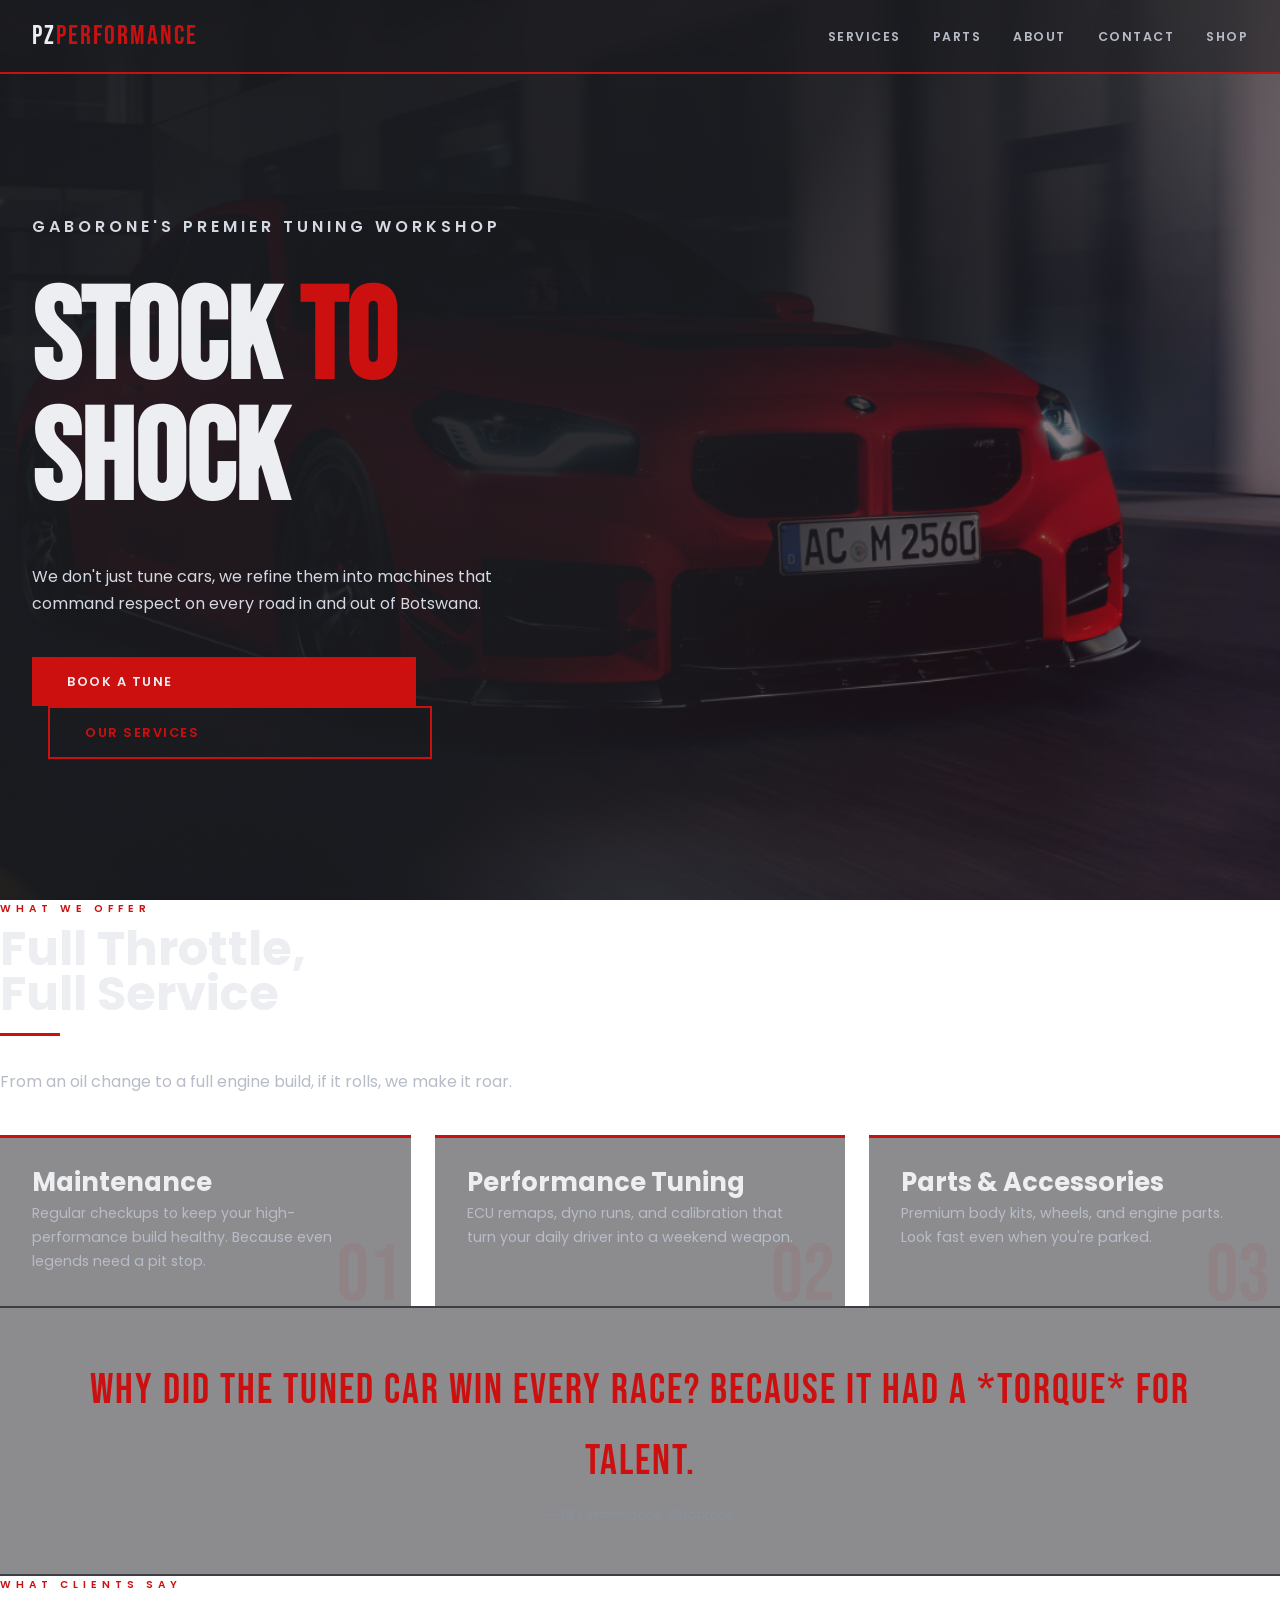
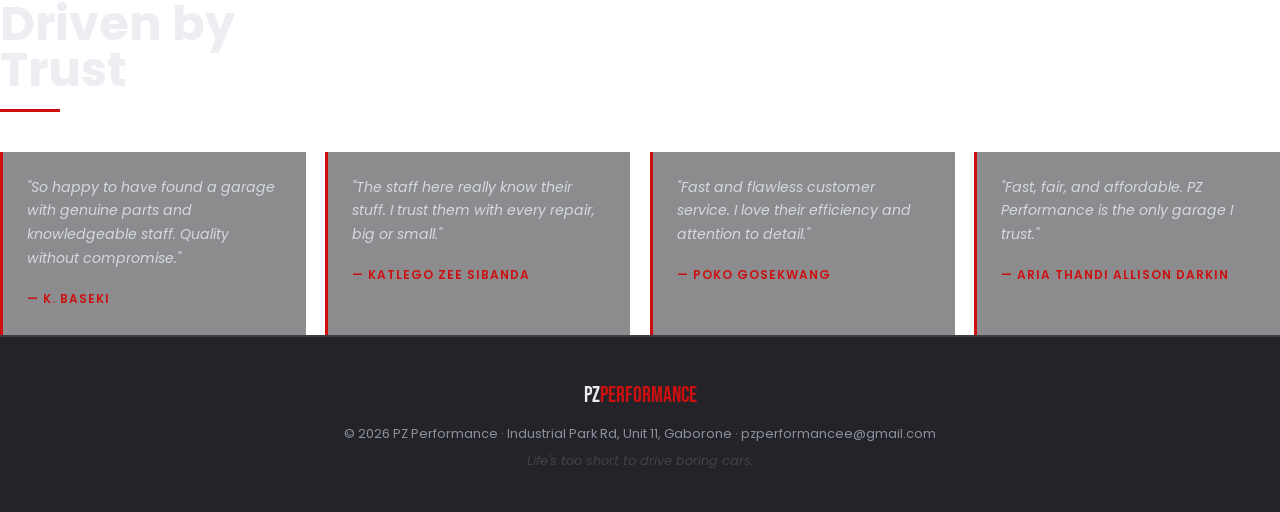
<file: index.html>
<!DOCTYPE html>
<html lang="en">
<head>
<meta charset="UTF-8">
<meta name="viewport" content="width=device-width, initial-scale=1.0">
<title>PZ Performance – Stock to Shock</title>
<link rel="preconnect" href="https://fonts.googleapis.com">
<link rel="stylesheet" href="style.css">
<link href="https://fonts.googleapis.com/css2?family=Bebas+Neue&family=Poppins:ital,wght@0,400;0,600;0,700;1,400&display=swap" rel="stylesheet">
</head>
<body>


<nav>
  <a href="index.html" class="logo">PZ<span>Performance</span></a>
  <ul>
    <li><a href="services.html">Services</a></li>
    <li><a href="parts catalogue.html">Parts</a></li>
    <li><a href="about.html">About</a></li>
    <li><a href="contact.html">Contact</a></li>
    <li><a href="shop.html">Shop</a></li>
  </ul>
</nav>


<header class="hero">
  <p class="hero-tag">Gaborone's Premier Tuning Workshop</p>
 
  <h1>Stock <span>to</span><br>Shock</h1>
  <p>We don't just tune cars, we refine them into machines that command respect on every road in and out of Botswana.</p>
  <span>
    <a href="contact.html" class="btn">Book a Tune</a>
    <a href="services.html" class="btn btn-outline">Our Services</a>
  </span>
</header>


<section>
  <p class="section-label">What We Offer</p>
  <h2>Full Throttle,<br>Full Service</h2>
  <hr class="divider">
  <p>From an oil change to a full engine build, if it rolls, we make it roar.</p>
  <article class="grid-3">
    <figure class="card">
      <p class="card-icon"></p>
      <h3>Maintenance</h3>
      <p>Regular checkups to keep your high-performance build healthy. Because even legends need a pit stop.</p>
      <span class="card-num">01</span>
    </figure>
    <figure class="card">
      <p class="card-icon"></p>
      <h3>Performance Tuning</h3>
      <p>ECU remaps, dyno runs, and calibration that turn your daily driver into a weekend weapon.</p>
      <span class="card-num">02</span>
    </figure>
    <figure class="card">
      <p class="card-icon"></p>
      <h3>Parts & Accessories</h3>
      <p>Premium body kits, wheels, and engine parts. Look fast even when you're parked.</p>
      <span class="card-num">03</span>
    </figure>
  </article>
</section>


<aside class="band">
  <p>Why did the tuned car win every race? Because it had a *torque* for talent. </p>
  <small>— PZ Performance, Gaborone</small>
</aside>


<section>
  <p class="section-label">What Clients Say</p>
  <h2>Driven by<br>Trust</h2>
  <hr class="divider">
  <article class="testi-grid">
   
    <blockquote class="testi">
      <p>"So happy to have found a garage with genuine parts and knowledgeable staff. Quality without compromise."</p>
      <strong>— K. Baseki</strong>
    </blockquote>
    <blockquote class="testi">
      <p>"The staff here really know their stuff. I trust them with every repair, big or small."</p>
      <strong>— Katlego Zee Sibanda</strong>
    </blockquote>
    <blockquote class="testi">
      <p>"Fast and flawless customer service. I love their efficiency and attention to detail."</p>
      <strong>— Poko gosekwang</strong>
    </blockquote>
    <blockquote class="testi">
      <p>"Fast, fair, and affordable. PZ Performance is the only garage I trust."</p>
      <strong>— Aria Thandi Allison Darkin</strong>
    </blockquote>
  </article>
</section>


<footer>
  <a href="index.html" class="logo">PZ<span>Performance</span></a>
  
  <p>© 2026 PZ Performance · Industrial Park Rd, Unit 11, Gaborone · pzperformancee@gmail.com</p>
  <p style="margin-top:.3rem;color:#444;font-style:italic;">Life's too short to drive boring cars.</p>
</footer>

</body>
</html>
</file>
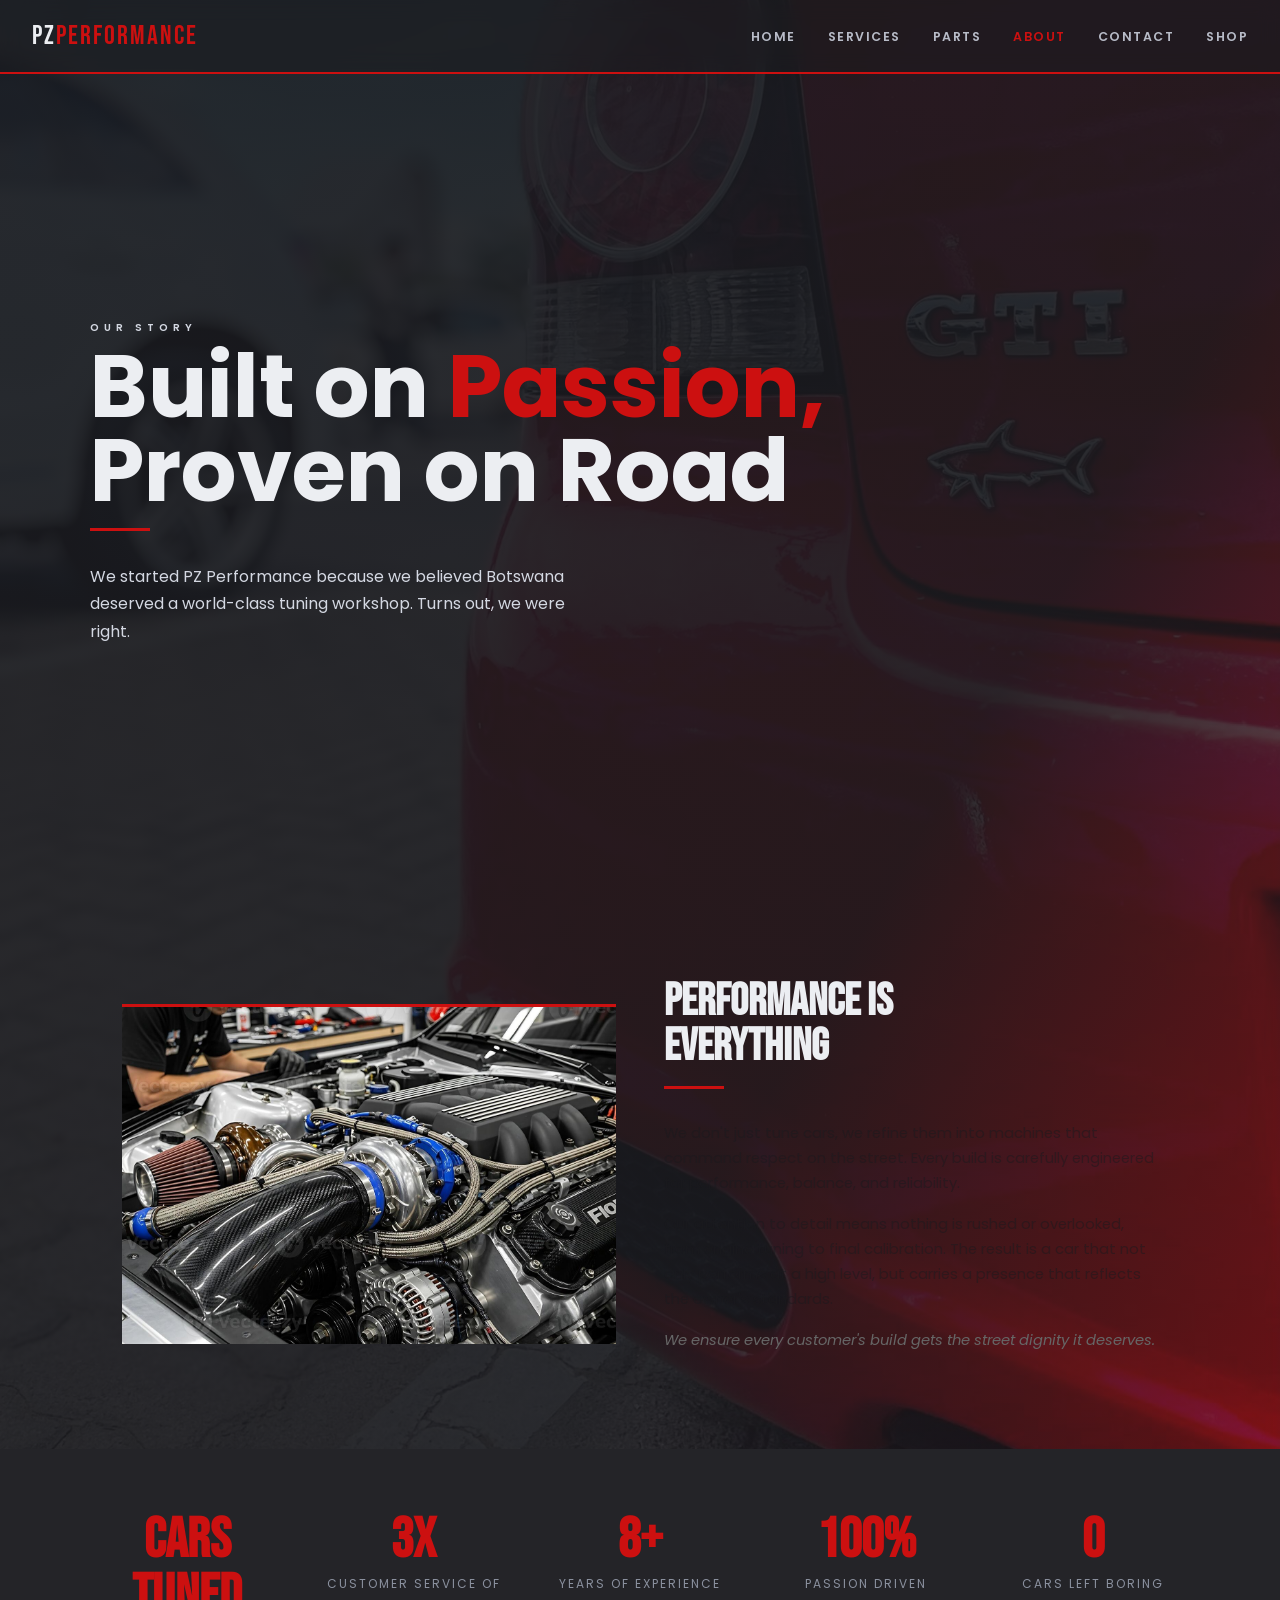
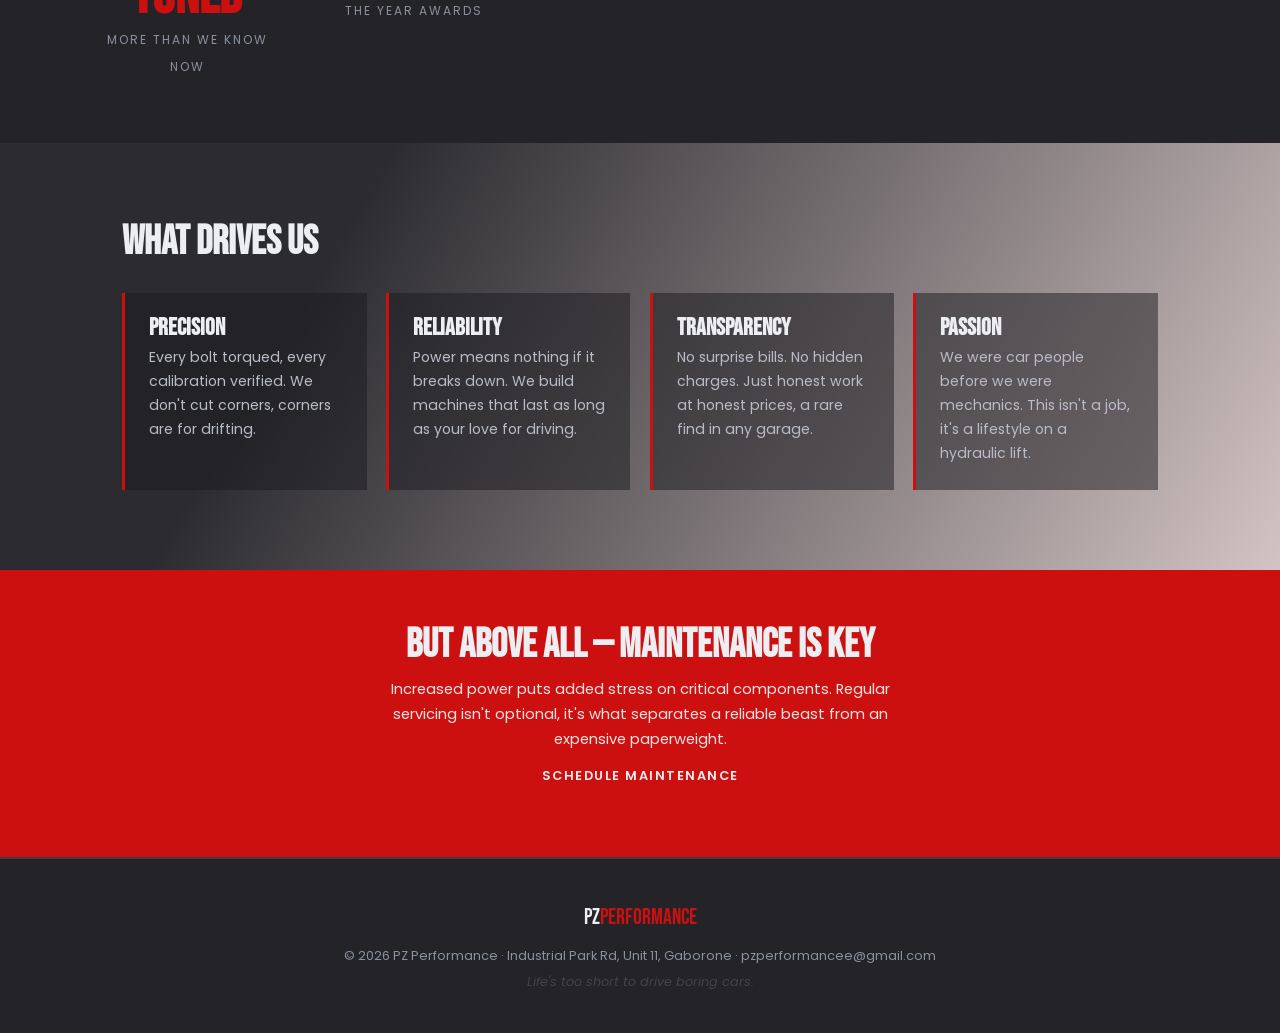
<file: about.html>
<!DOCTYPE html>
<html lang="en">
<head>
<meta charset="UTF-8">
<meta name="viewport" content="width=device-width, initial-scale=1.0">
<title>About Us – PZ Performance</title>
<link href="https://fonts.googleapis.com/css2?family=Bebas+Neue&family=Poppins:ital,wght@0,400;0,600;0,700;1,400&display=swap" rel="stylesheet">
<link rel="stylesheet" href="style.css">
</head>
<body>

<nav>
  <a href="index.html" class="logo">PZ<span>Performance</span></a>
  <ul>
    <li><a href="index.html">Home</a></li> 
    <li><a href="services.html">Services</a></li>
    <li><a href="parts catalogue.html">Parts</a></li>
    <li><a href="about.html" class="active">About</a></li>
    <li><a href="contact.html">Contact</a></li>
    <li><a href="shop.html">Shop</a></li>
  </ul>
</nav>
   
  <style>
    body {
      background:
        linear-gradient(120deg, rgba(26,26,30,0.92) 50%, rgba(204,16,16,0.10)),
        url('images/IMG-20251201-WA0100~2.jpg') center / cover no-repeat fixed;
    }
  </style>

<header class="about-hero">
  <article class="inner">
    <p class="section-label">Our Story</p>
    <h1>Built on <span>Passion,</span><br>Proven on Road</h1>
    <hr class="divider">
    <p style="max-width:480px;">We started PZ Performance because we believed Botswana deserved a world-class tuning workshop. Turns out, we were right. </p>
  </article>
</header>


<section class="story">

  <img src="images/performance.jpg" alt="Workshop">
  <article>
    <h2>Performance is<br>Everything</h2>
    <hr class="divider">
    <p>We don't just tune cars, we refine them into machines that command respect on the street. Every build is carefully engineered for performance, balance, and reliability.</p>
    <p>Our attention to detail means nothing is rushed or overlooked, from engine tuning to final calibration. The result is a car that not only performs at a high level, but carries a presence that reflects the owner's standards.</p>
    
    <p style="font-style:italic;color:#666;">We ensure every customer's build gets the street dignity it deserves.</p>
  </article>
</section>


<aside class="stats">
  <section class="stats-inner">
    <article class="stat">
      <strong>Cars Tuned</strong>
      <span>More than we know now</span>
    </article>
    <article class="stat">
      <strong>3x</strong>
      <span>Customer service of the year awards</span>
    </article>
    <article class="stat">
      <strong>8+</strong>
      <span>Years of Experience</span>
    </article>
    <article class="stat">
      <strong>100%</strong>
      <span>Passion Driven</span>
    </article>
    <article class="stat">
      <strong>0</strong>
      <span>Cars left Boring</span>
    </article>
  </section>
</aside>


<section class="values">
  <h2>What Drives Us</h2>
  <article class="val-grid">
    <figure class="val-card">
      <h3>Precision</h3>
      <p>Every bolt torqued, every calibration verified. We don't cut corners, corners are for drifting.</p>
    </figure>
    <figure class="val-card">
      <h3>Reliability</h3>
      <p>Power means nothing if it breaks down. We build machines that last as long as your love for driving.</p>
    </figure>
    <figure class="val-card">
      <h3>Transparency</h3>
      <p>No surprise bills. No hidden charges. Just honest work at honest prices, a rare find in any garage.</p>
    </figure>
    <figure class="val-card">
      <h3>Passion</h3>
      <p>We were car people before we were mechanics. This isn't a job, it's a lifestyle on a hydraulic lift.</p>
    </figure>
  </article>
</section>


<aside class="maint-band">
  <h2>But Above All — Maintenance is Key</h2>
  <p>Increased power puts added stress on critical components. Regular servicing isn't optional, it's what separates a reliable beast from an expensive paperweight.</p>
  <a href="contact.html" class="btn btn-wht">Schedule Maintenance</a>
</aside>

<footer>
  <a href="index.html" class="logo">PZ<span>Performance</span></a>
  <p>© 2026 PZ Performance · Industrial Park Rd, Unit 11, Gaborone · pzperformancee@gmail.com</p>
  <p style="margin-top:.3rem;color:#444;font-style:italic;">Life's too short to drive boring cars.</p>
</footer>

</body>
</html>
</file>
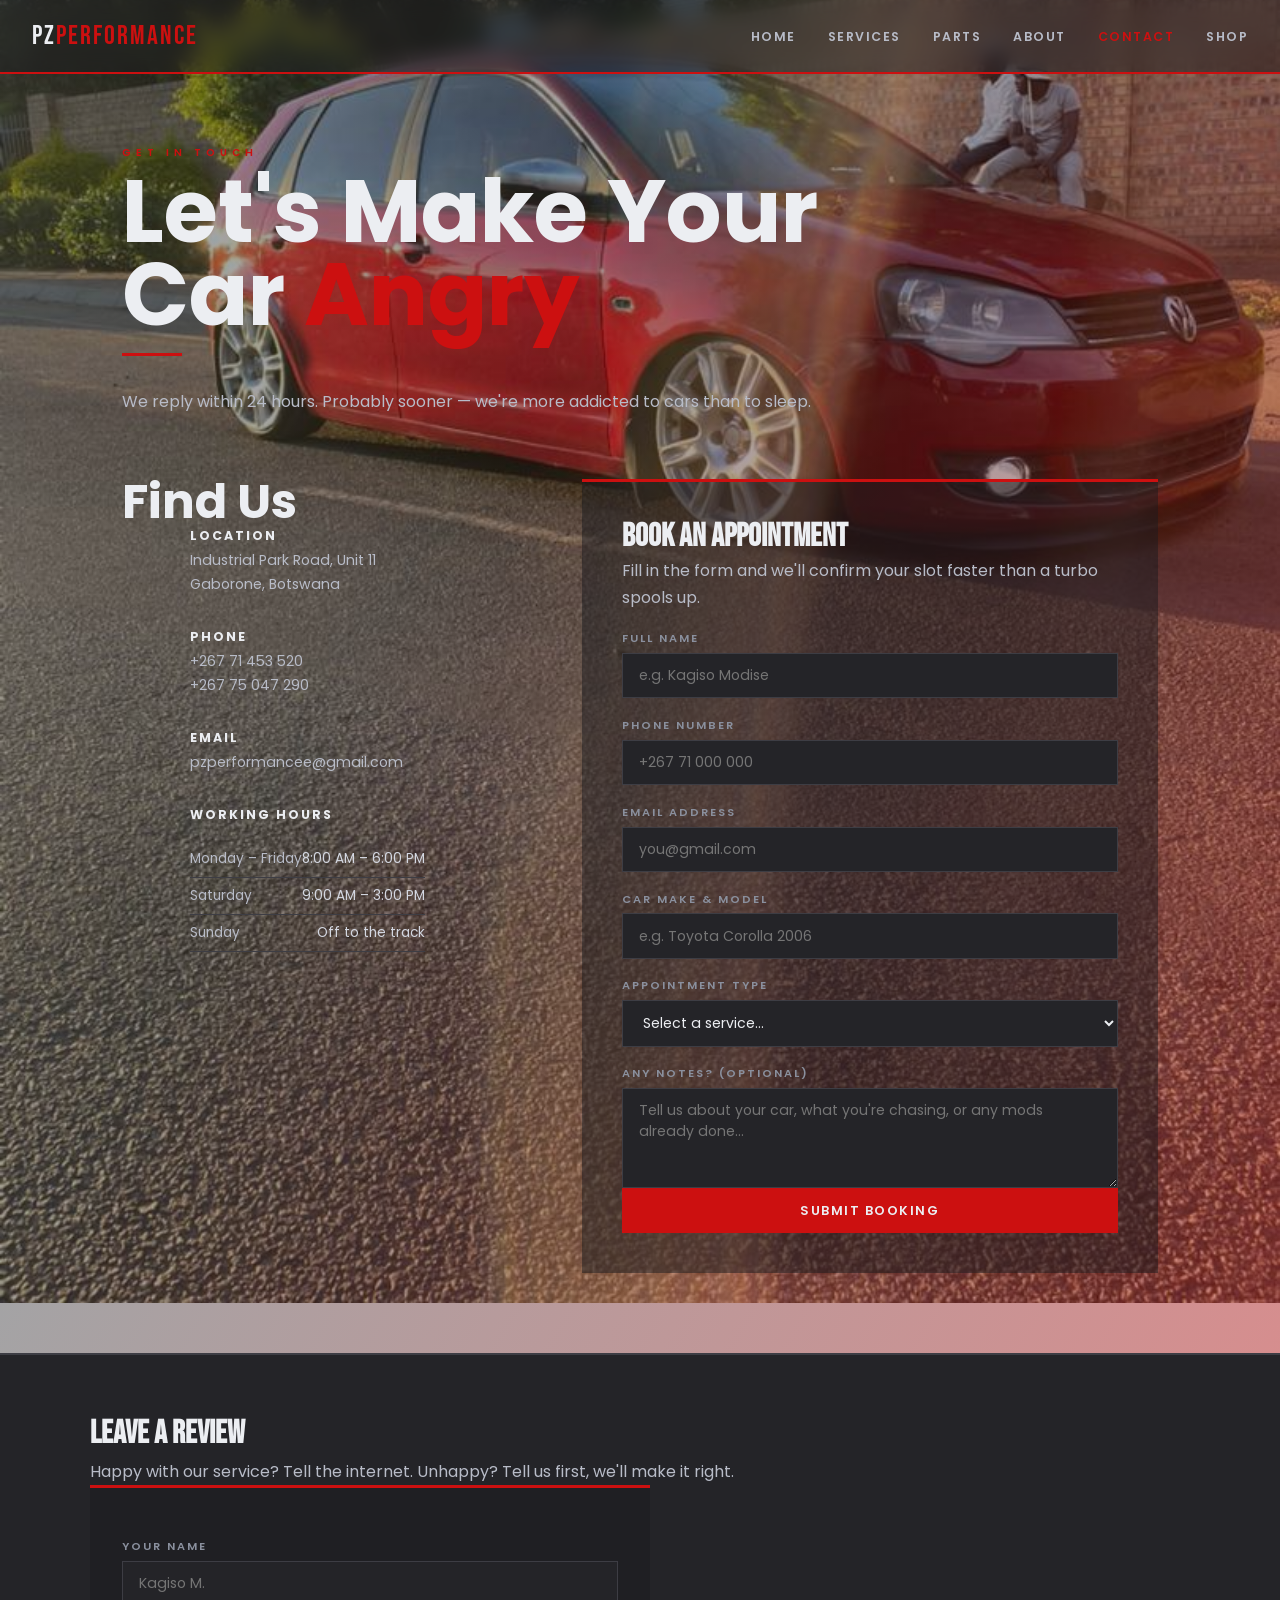
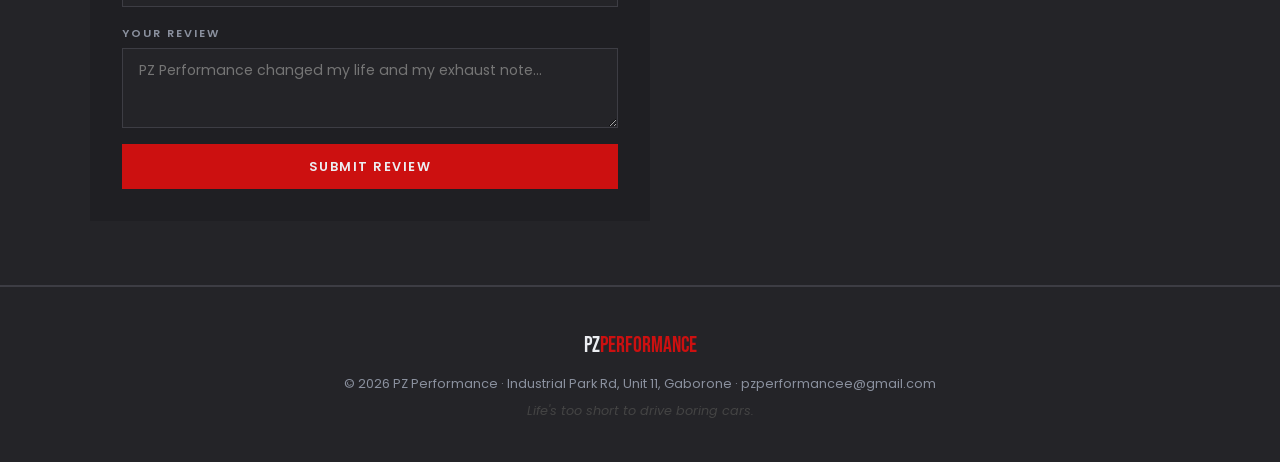
<file: contact.html>
<!DOCTYPE html>
<html lang="en">
<head>
<meta charset="UTF-8">
<meta name="viewport" content="width=device-width, initial-scale=1.0">
<title>Contact & Book – PZ Performance</title>
<link href="https://fonts.googleapis.com/css2?family=Bebas+Neue&family=Poppins:ital,wght@0,400;0,600;0,700;1,400&display=swap" rel="stylesheet">
<link rel="stylesheet" href="style.css">
</head>
<body>

<nav>
  <a href="index.html" class="logo">PZ<span>Performance</span></a>
  <ul>
    <li><a href="index.html">Home</a></li> 
    <li><a href="services.html">Services</a></li>
    <li><a href="parts catalogue.html">Parts</a></li>
    <li><a href="about.html">About</a></li>
    <li><a href="contact.html" class="active">Contact</a></li>
    <li><a href="shop.html">Shop</a></li>
  </ul>
</nav>
   <style>
    body {
      background:
        linear-gradient(120deg, rgba(26,26,30,0.40) 30%, rgba(204,16,16,0.50)),
        url('images/IMG-20251129-WA0328.jpg') center / cover no-repeat fixed;
    }
  </style>

<header class="page-hero">
  <p class="section-label">Get In Touch</p>
  <h1>Let's Make Your<br>Car <span>Angry</span> </h1>
  <hr class="divider">
  <p>We reply within 24 hours. Probably sooner — we're more addicted to cars than to sleep.</p>
</header>

<main class="contact-wrap">

  <!-- INFO COLUMN -->
  <aside>
    <h2>Find Us</h2>

    <article class="info-item">
      <span class="info-icon"></span>
      <section>
        <strong>Location</strong>
        <!--  PERSONALISE: Update address -->
        <p>Industrial Park Road, Unit 11<br>Gaborone, Botswana</p>
      </section>
    </article>

    <article class="info-item">
      <span class="info-icon"></span>
      <section>
        <strong>Phone</strong>
        <!--  PERSONALISE: Update phone numbers -->
        <p>+267 71 453 520<br>+267 75 047 290</p>
      </section>
    </article>

    <article class="info-item">
      <span class="info-icon"></span>
      <section>
        <strong>Email</strong>
        <!-- PERSONALISE: Update email -->
        <p>pzperformancee@gmail.com</p>
      </section>
    </article>

    <article class="info-item">
      <span class="info-icon"></span>
      <section>
        <strong>Working Hours</strong>
        <table class="hours-table">
          <tr><td>Monday – Friday</td><td>8:00 AM – 6:00 PM</td></tr>
          <tr><td>Saturday</td><td>9:00 AM – 3:00 PM</td></tr>
          <tr><td>Sunday</td><td>Off to the track </td></tr>
        </table>
      </section>
    </article>
  </aside>

 
  <article class="form-col">
    <h2>Book an Appointment</h2>
    <p>Fill in the form and we'll confirm your slot faster than a turbo spools up.</p>

    <label for="fname">Full Name</label>
    <input type="text" id="fname" placeholder="e.g. Kagiso Modise">

    <label for="phone">Phone Number</label>
    <input type="tel" id="phone" placeholder="+267 71 000 000">

    <label for="email">Email Address</label>
    <input type="email" id="email" placeholder="you@gmail.com">

    <label for="car">Car Make & Model</label>
    <input type="text" id="car" placeholder="e.g. Toyota Corolla 2006">

    <!-- PERSONALISE: Add/remove appointment types to match your services -->
    <label for="appt">Appointment Type</label>
    <select id="appt">
      <option value="">Select a service…</option>
      <option>General Maintenance</option>
      <option>Performance Tuning / ECU Remap</option>
      <option>Suspension Setup</option>
      <option>Parts Fitment</option>
      <option>Diagnostics</option>
      <option>Other</option>
    </select>

    <label for="notes">Any Notes? (optional)</label>
    <textarea id="notes" placeholder="Tell us about your car, what you're chasing, or any mods already done…"></textarea>

    <button class="btn" onclick="submitForm()">Submit Booking</button>
    <p class="success-msg" id="success-msg"> Booking received! We'll be in touch within 24 hours. Get ready to hear your car breathe.</p>
  </article>

</main>


<section class="review-band">
  <article class="review-band-inner">
    <h2>Leave a Review</h2>
    <p>Happy with our service? Tell the internet. Unhappy? Tell us first, we'll make it right. </p>
    <article class="review-form">
      <label for="r-name">Your Name</label>
      <input type="text" id="r-name" placeholder="Kagiso M.">

      <label for="r-review">Your Review</label>
      <textarea id="r-review" placeholder="PZ Performance changed my life and my exhaust note…" style="min-height:80px;"></textarea>

      <button class="btn" style="margin-top:1rem;" onclick="submitReview()">Submit Review</button>
      <p class="success-msg" id="review-msg"> Thanks for the love! Your review means the world to us.</p>
    </article>
  </article>
</section>

<footer>
  <a href="index.html" class="logo">PZ<span>Performance</span></a>
  <p>© 2026 PZ Performance · Industrial Park Rd, Unit 11, Gaborone · pzperformancee@gmail.com</p>
  <p style="margin-top:.3rem;color:#444;font-style:italic;">Life's too short to drive boring cars.</p>
</footer>

<script>
  /* Basic form feedback — replace with real backend/form handler (e.g. Formspree, EmailJS) */
  function submitForm(){
    document.getElementById('success-msg').style.display='block';
    window.scrollTo({top:document.getElementById('success-msg').offsetTop-40,behavior:'smooth'});
  }
  function submitReview(){
    document.getElementById('review-msg').style.display='block';
  }
</script>
</body>
</html>
</file>
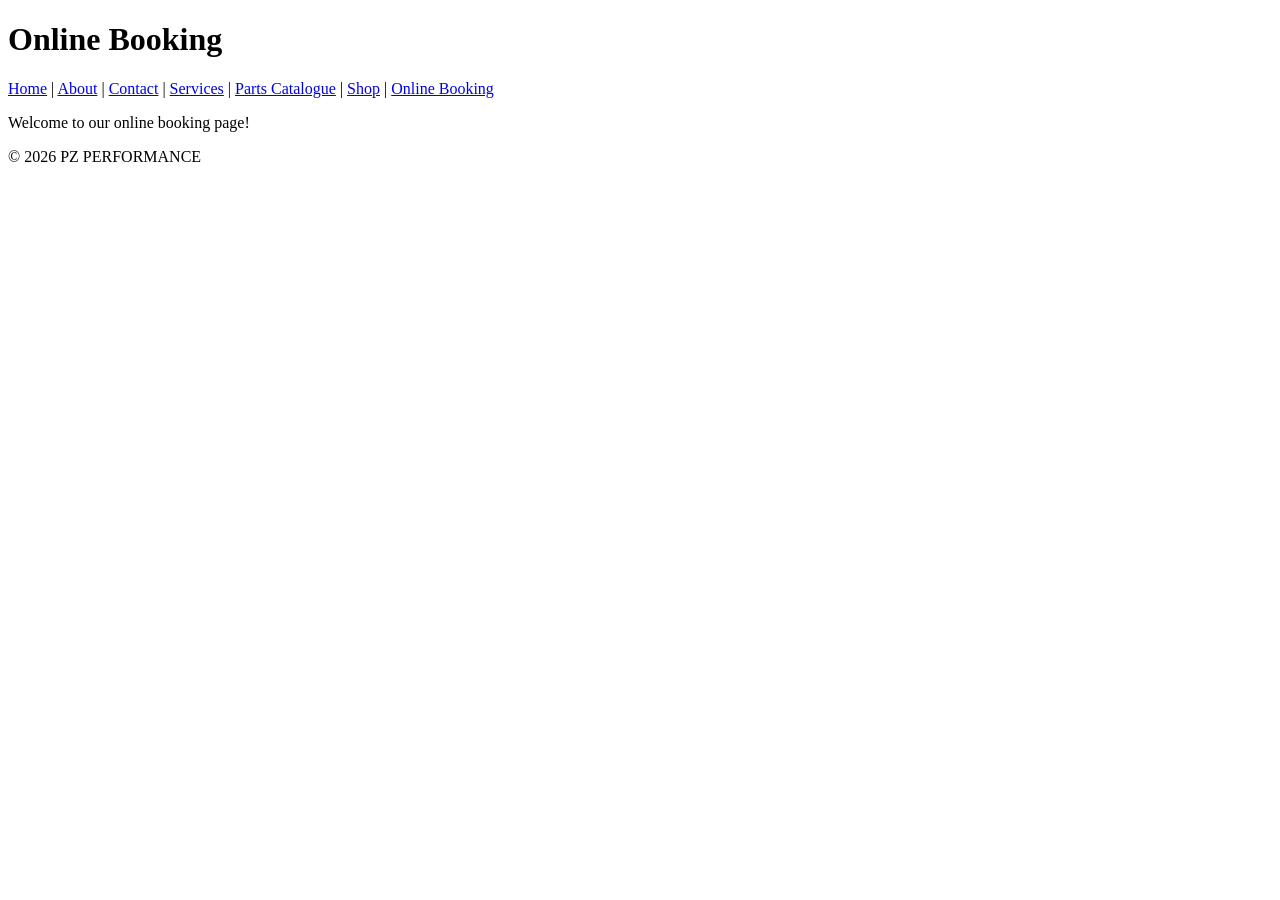
<file: online booking.html>
<!DOCTYPE html>
<html lang="en">
<head>
    <meta charset="UTF-8">
    <meta name="viewport" content="width=device-width, initial-scale=1.0">
    <title>Online Booking</title>
</head>
<body>
    <header>
        <h1>Online Booking</h1>
        <nav>
            <a href="index.html">Home</a> | 
            <a href="about.html">About</a> | 
            <a href="contact.html">Contact</a> | 
            <a href="services.html">Services</a> | 
            <a href="parts catalogue.html">Parts Catalogue</a> | 
            <a href="shop.html">Shop</a> | 
            <a href="online booking.html">Online Booking</a>
        </nav>
    </header>

    <main>
        <p>Welcome to our online booking page!</p>
        <!-- Add your online booking content here -->
    </main>

    <footer>
        <p>&copy; 2026 PZ PERFORMANCE</p>
    </footer>
</body>
</html>
</file>
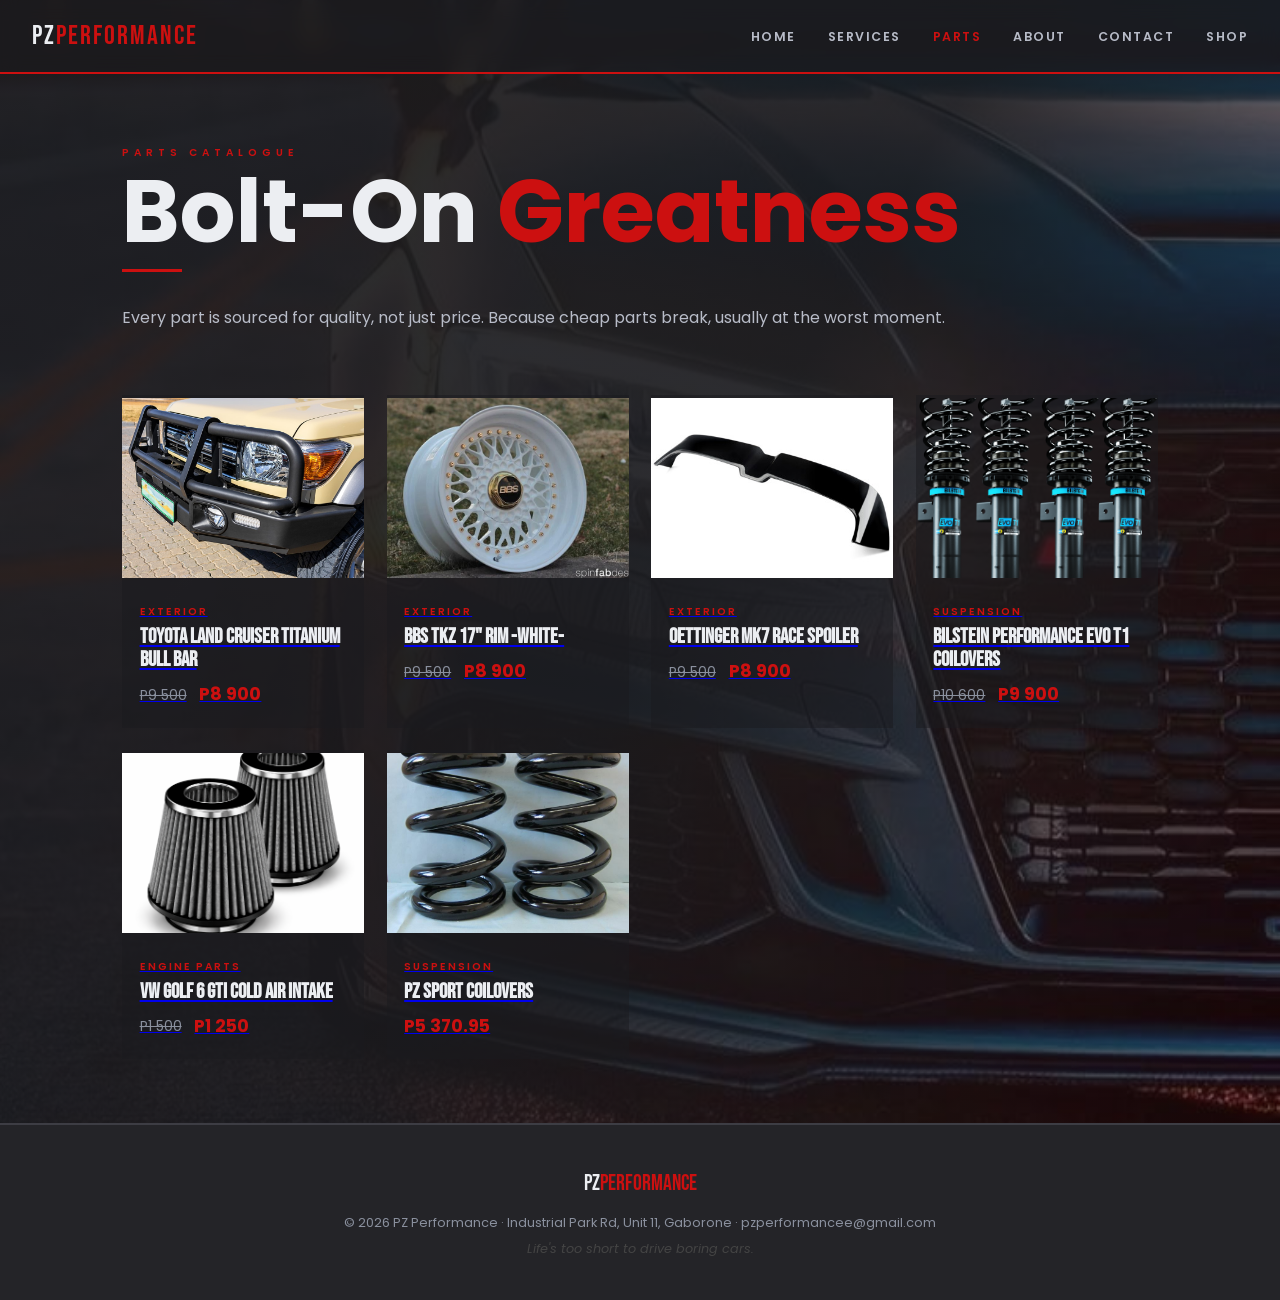
<file: parts catalogue.html>
<!DOCTYPE html>
<html lang="en">
<head>
<meta charset="UTF-8">
<meta name="viewport" content="width=device-width, initial-scale=1.0">
<title>Parts Catalogue – PZ Performance</title>

  <link href="https://fonts.googleapis.com/css2?family=Bebas+Neue&family=Poppins:ital,wght@0,400;0,600;0,700;1,400&display=swap" rel="stylesheet">
  <link rel="stylesheet" href="style.css">
</head>
<body>

<nav>
<a href="index.html" class="logo">PZ<span>Performance</span></a>
  <ul>
    <li><a href="index.html">Home</a></li> 
    <li><a href="services.html">Services</a></li>
    <li><a href="parts catalogue.html" class="active">Parts</a></li>
    <li><a href="about.html">About</a></li>
    <li><a href="contact.html">Contact</a></li>
    <li><a href="shop.html">Shop</a></li>
  </ul>
</nav>
   <style>
    body {
      background:
        linear-gradient(120deg, rgba(26,26,30,0.92) 50%, rgba(204,16,16,0.10)),
        url('images/Audi rs3.jpg') center / cover no-repeat fixed;
    }
  </style>

<header class="page-hero">
  <p class="section-label">Parts Catalogue</p>
  <h1>Bolt-On <span>Greatness</span></h1>
  <hr class="divider">
  <p>Every part is sourced for quality, not just price. Because cheap parts break, usually at the worst moment. </p>
</header>


<main class="products">


  <a href="shop.html" class="product-card">
    <img src="images/bull bar.jpg">
    <section class="product-info">
      <small>Exterior</small>
      <h3>Toyota Land Cruiser Titanium Bull Bar</h3>
      <section class="price-row">
        <span class="price-old">P9 500</span>
        <span class="price-new">P8 900</span>
      </section>
    </section>
  </article>
  
 <a href="shop.html" class="product-card">
    <img src="images/rim.jpg">
    <section class="product-info">
      <small>Exterior</small>
      <h3>BBS TKZ 17" RIM -white-</h3>
      <section class="price-row">
        <span class="price-old">P9 500</span>
        <span class="price-new">P8 900</span>
      </section>
    </section>
  </article>

  <a href="shop.html" class="product-card">
    <img src="images/spoiler.jpg">
    <section class="product-info">
      <small>Exterior</small>
      <h3>Oettinger MK7 Race Spoiler</h3>
      <section class="price-row">
        <span class="price-old">P9 500</span>
        <span class="price-new">P8 900</span>
      </section>
    </section>
  </article>

<a href="shop.html" class="product-card">
    <img src="images/coilovers.png">
    <section class="product-info">
      <small>Suspension</small>
      <h3>Bilstein Performance EVO T1 Coilovers</h3>
      <section class="price-row">
        <span class="price-old">P10 600</span>
        <span class="price-new">P9 900</span>
      </section>
    </section>
  </article>

 <a href="shop.html" class="product-card">
    <img src="images/air filter.png" alt="Cold Air Intake">
    <section class="product-info">
      <small>Engine Parts</small>
      <h3>VW Golf 6 GTI Cold Air Intake</h3>
      <section class="price-row">
        <span class="price-old">P1 500</span>
        <span class="price-new">P1 250</span>
      </section>
    </section>
  </article>

 <a href="shop.html" class="product-card">
    <img src="images/pz coils.jpg" alt="Sport Coilovers">
    <section class="product-info">
      <small>Suspension</small>
      <h3>PZ Sport Coilovers</h3>
      <section class="price-row">
        <span class="price-new">P5 370.95</span>
      </section>
    </section>
  </article>

 
</main>



<footer>
  <a href="index.html" class="logo">PZ<span>Performance</span></a>
  <p>© 2026 PZ Performance · Industrial Park Rd, Unit 11, Gaborone · pzperformancee@gmail.com</p>
  <p style="margin-top:.3rem;color:#444;font-style:italic;">Life's too short to drive boring cars.</p>
</footer>

<script>
  document.querySelectorAll('.filter-btn').forEach(btn=>{
    btn.addEventListener('click',()=>{
      document.querySelectorAll('.filter-btn').forEach(b=>b.classList.remove('active'));
      btn.classList.add('active');
    });
  });
</script>
</body>
</html>
</file>
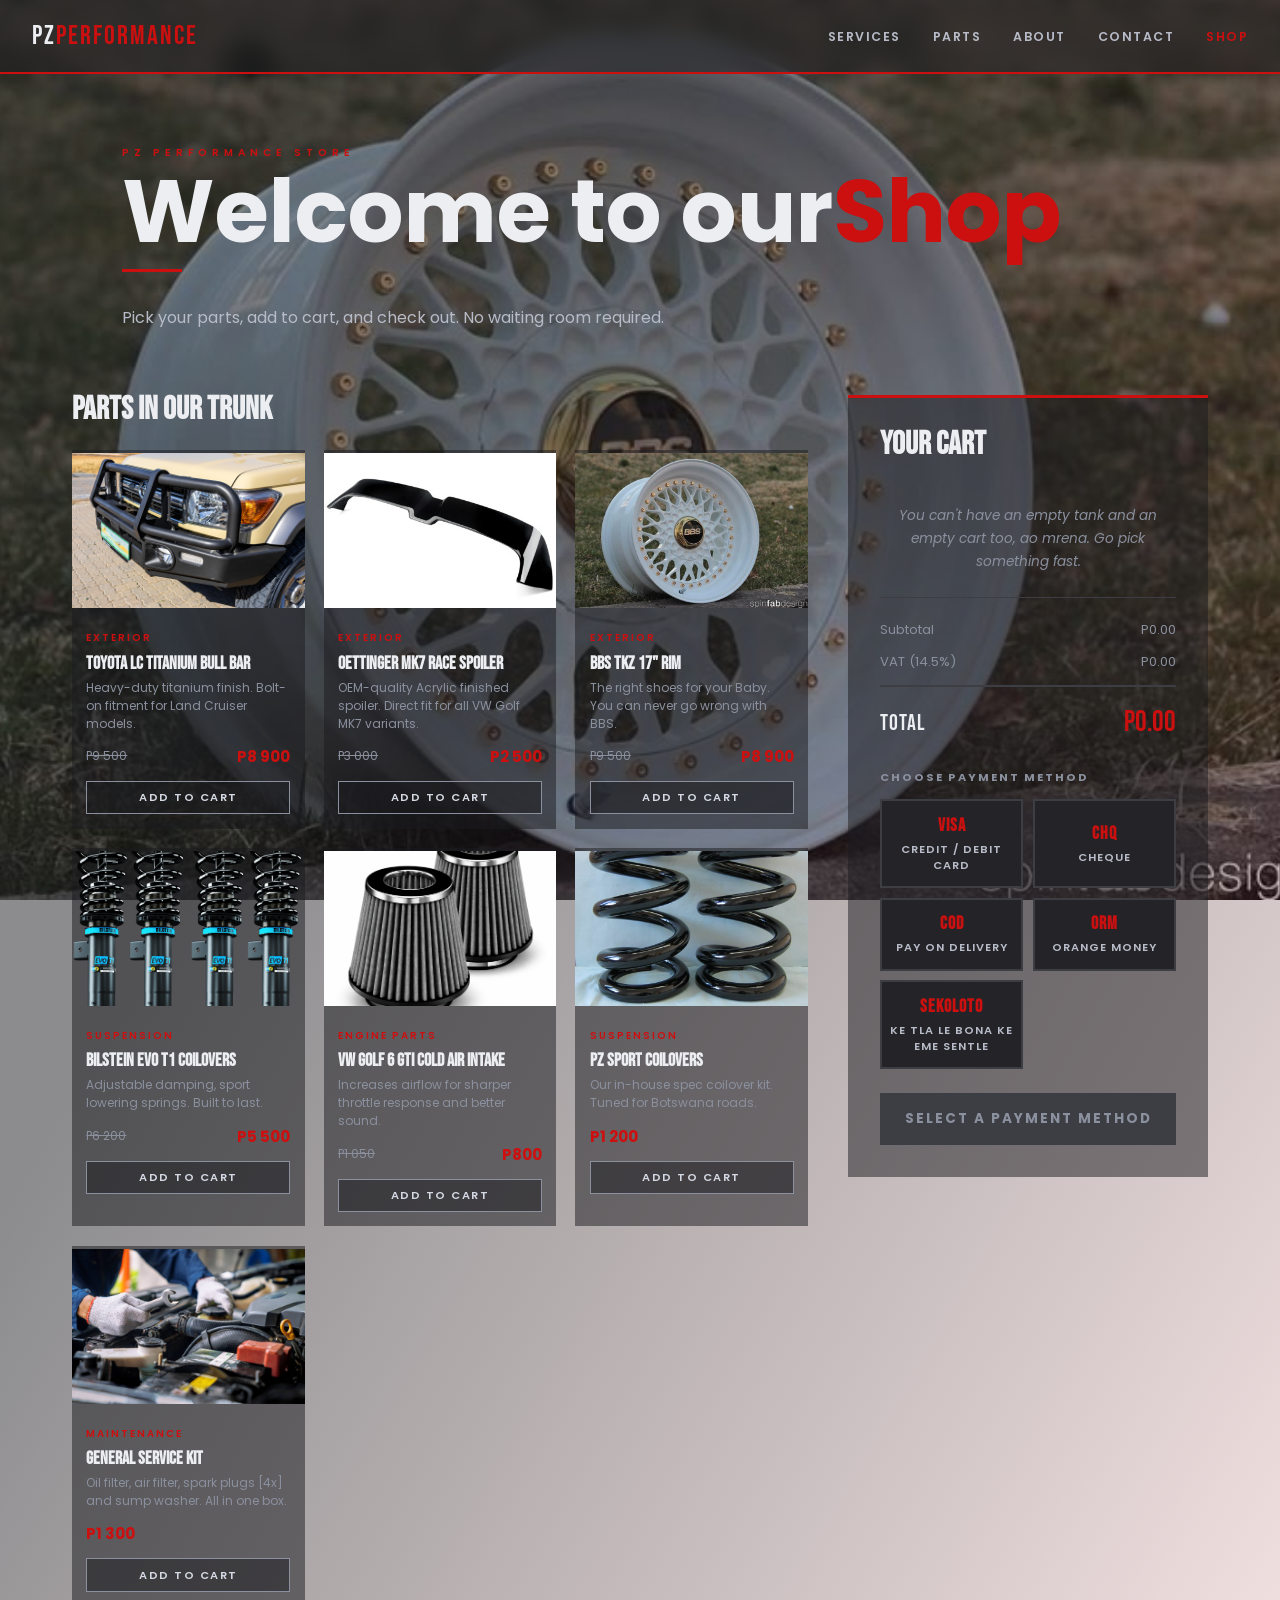
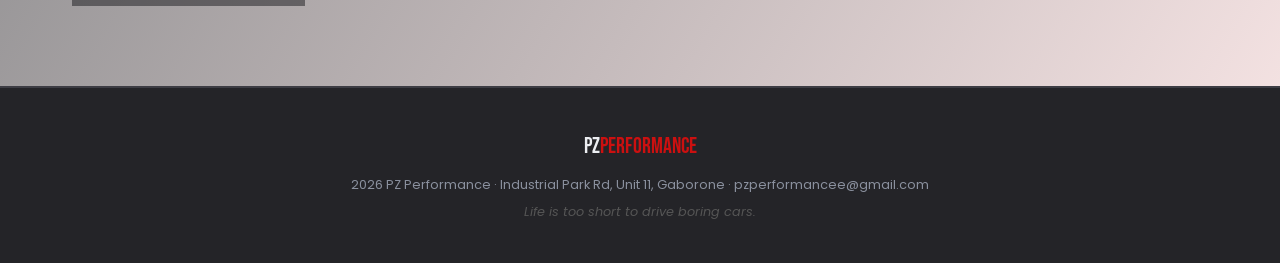
<file: shop.html>
<!DOCTYPE html>
<html lang="en">
<head>
  <meta charset="UTF-8">
  <meta name="viewport" content="width=device-width, initial-scale=1.0">
  <title>Shop – PZ Performance</title>
  <link rel="preconnect" href="https://fonts.googleapis.com">
  <link href="https://fonts.googleapis.com/css2?family=Bebas+Neue&family=Poppins:wght@400;600;700&display=swap" rel="stylesheet">
  <link rel="stylesheet" href="style.css">

  
  <style>
    body {
      background:
        linear-gradient(120deg, rgba(26,26,30,0.50) 30%, rgba(204,16,16,0.10)),
        url('images/rim.jpg') center / cover no-repeat fixed;
    }
  </style>
</head>
<body>

 
  <nav>
    <a href="index.html" class="logo">PZ<span>Performance</span></a>
    <ul>
      <li><a href="services.html">Services</a></li>
      <li><a href="parts catalogue.html">Parts</a></li>
      <li><a href="about.html">About</a></li>
      <li><a href="contact.html">Contact</a></li>
      <li><a href="shop.html" class="active">Shop</a></li>
    </ul>
  </nav>

 
  <header class="page-hero">
    <p class="section-label">PZ Performance Store</p>
    <h1>Welcome to our<span>Shop</span></h1>
    <hr class="divider">
    
    <p>Pick your parts, add to cart, and check out. No waiting room required.</p>
  </header>


  <main class="shop-wrap">

  
    <section class="shop-products">
      <h2>Parts in our trunk</h2>

    
      <article class="shop-grid">

        <figure class="shop-card">
          <img src="images/bull bar.jpg" alt="Toyota Land Cruiser Titanium Bull Bar">
          <section class="shop-card-info">
            <small>Exterior</small>
            <h3>Toyota LC Titanium Bull Bar</h3>
            <p>Heavy-duty titanium finish. Bolt-on fitment for Land Cruiser models.</p>
            <section class="shop-price-row">
              <span class="shop-price-old">P9 500</span>
              <span class="shop-price-new">P8 900</span>
            </section>
            <button class="add-to-cart"
              data-name="Toyota LC Titanium Bull Bar"
              data-price="8900">Add to Cart</button>
          </section>
        </figure>

        <figure class="shop-card">
          <img src="images/spoiler.jpg" alt="Oettinger MK7 Race Spoiler">
          <section class="shop-card-info">
            <small>Exterior</small>
            <h3>Oettinger MK7 Race Spoiler</h3>
            <p>OEM-quality Acrylic finished spoiler. Direct fit for all VW Golf MK7 variants.</p>
            <section class="shop-price-row">
              <span class="shop-price-old">P3 000</span>
              <span class="shop-price-new">P2 500</span>
            </section>
            <button class="add-to-cart"
              data-name="Oettinger MK7 Race Spoiler"
              data-price="2500">Add to Cart</button>
          </section>
        </figure>

          <figure class="shop-card">
          <img src="images/rim.jpg" alt="Oettinger MK7 Race Spoiler">
          <section class="shop-card-info">
            <small>Exterior</small>
            <h3>BBS TKZ 17" RIM</h3>
            <p>The right shoes for your Baby. You can never go wrong with BBS.</p>
            <section class="shop-price-row">
              <span class="shop-price-old">P9 500</span>
              <span class="shop-price-new">P8 900</span>
            </section>
            <button class="add-to-cart"
              data-name="BBS TKZ 17" RIM"
              data-price="8900">Add to Cart</button>
          </section>
        </figure>

        <figure class="shop-card">
          <img src="images/coilovers.png" alt="Bilstein EVO T1 Coilovers">
          <section class="shop-card-info">
            <small>Suspension</small>
            <h3>Bilstein EVO T1 Coilovers</h3>
            <p>Adjustable damping, sport lowering springs. Built to last.</p>
            <section class="shop-price-row">
              <span class="shop-price-old">P6 200</span>
              <span class="shop-price-new">P5 500</span>
            </section>
            <button class="add-to-cart"
              data-name="Bilstein EVO T1 Coilovers"
              data-price="5500">Add to Cart</button>
          </section>
        </figure>

        <figure class="shop-card">
          <img src="images/air filter.png" alt="VW Golf 6 GTI Cold Air Intake">
          <section class="shop-card-info">
            <small>Engine Parts</small>
            <h3>VW Golf 6 GTI Cold Air Intake</h3>
            <p>Increases airflow for sharper throttle response and better sound.</p>
            <section class="shop-price-row">
              <span class="shop-price-old">P1 050</span>
              <span class="shop-price-new">P800</span>
            </section>
            <button class="add-to-cart"
              data-name="VW Golf 6 GTI Cold Air Intake"
              data-price="800">Add to Cart</button>
          </section>
        </figure>

        <figure class="shop-card">
          <img src="images/pz coils.jpg" alt="PZ Sport Coilovers">
          <section class="shop-card-info">
            <small>Suspension</small>
            <h3>PZ Sport Coilovers</h3>
            <p>Our in-house spec coilover kit. Tuned for Botswana roads.</p>
            <section class="shop-price-row">
              <span class="shop-price-new">P1 200</span>
            </section>
            <button class="add-to-cart"
              data-name="PZ Sport Coilovers"
              data-price="1200">Add to Cart</button>
          </section>
        </figure>

        <figure class="shop-card">
          <img src="images/maintence.jpg" alt="General Service Kit">
          <section class="shop-card-info">
            <small>Maintenance</small>
            <h3>General Service Kit</h3>
            <p>Oil filter, air filter, spark plugs [4x] and sump washer. All in one box.</p>
            <section class="shop-price-row">
              <span class="shop-price-new">P1 300</span>
            </section>
            <button class="add-to-cart"
              data-name="General Service Kit"
              data-price="1300">Add to Cart</button>
          </section>
        </figure>

      </article>
    </section>


    <aside class="checkout-col">
      <h2>Your Cart</h2>

   
      <section class="cart-items" id="cart-items">
        <p class="cart-empty" id="cart-empty">You can't have an empty tank and an empty cart too, ao mrena. Go pick something fast.</p>
      </section>

      
      <article class="cart-subtotal">
        <span>Subtotal</span>
        <span id="subtotal">P0.00</span>
      </article>
      <article class="cart-vat">
        <span>VAT (14.5%)</span>
        <span id="vat-amt">P0.00</span>
      </article>
      <article class="cart-total-row">
        <span class="cart-total-label">Total</span>
        <span class="cart-total-amount" id="grand-total">P0.00</span>
      </article>

      <section class="payment-section">
        <span class="payment-label">Choose Payment Method</span>

        <section class="payment-options">

          

          <button class="pay-option" data-method="visa" onclick="selectPayment(this)">
            <span class="pay-icon">VISA</span>
            Credit / Debit Card
          </button>

       
          <button class="pay-option" data-method="cheque" onclick="selectPayment(this)">
            <span class="pay-icon">CHQ</span>
            Cheque
          </button>

          <button class="pay-option" data-method="delivery" onclick="selectPayment(this)">
            <span class="pay-icon">COD</span>
            Pay on Delivery
          </button>


          <button class="pay-option" data-method="orange" onclick="selectPayment(this)">
            <span class="pay-icon">ORM</span>
            Orange Money
          </button>

             <button class="pay-option" data-method="Skoloto" onclick="selectPayment(this)">
            <span class="pay-icon">Sekoloto</span>
            KE TLA LE BONA KE EME SENTLE
          </button>

        </section>

        <section class="card-fields" id="card-fields">
          <label for="card-name">Name on Card</label>
          <input type="text" id="card-name" placeholder="Kagiso Modise">

          <label for="card-num">Card Number</label>
          <input type="text" id="card-num" placeholder="**** **** **** ****" maxlength="19">

          <label for="card-exp">Expiry</label>
          <input type="text" id="card-exp" placeholder="MM / YY" maxlength="7">

          <label for="card-cvv">CVV</label>
          <input type="text" id="card-cvv" placeholder="***" maxlength="4">
        </section>

        <!-- Delivery address — shown when Pay on Delivery is selected -->
        <section class="delivery-fields" id="delivery-fields">
          <label for="del-name">Full Name</label>
          <input type="text" id="del-name" placeholder="Kagiso Modise">

          <label for="del-phone">Phone Number</label>
          <input type="tel" id="del-phone" placeholder="+267 71 000 000">

        
          <label for="del-addr">Delivery Address</label>
          <input type="text" id="del-addr" placeholder="Plot 123, Gaborone">
        </section>

        <!-- EFT / Bank Transfer details — shown when EFT is selected -->
        <section class="card-fields" id="eft-fields">
          <p style="font-size:0.82rem;color:var(--silver);margin-top:0.5rem;line-height:1.6;">
            <!-- PERSONALISE: replace with your real bank account details -->
            Transfer to:<br>
            <strong style="color:var(--text-light);">Bank: FNB Botswana</strong><br>
            <strong style="color:var(--text-light);">Account: 62012345678</strong><br>
            <strong style="color:var(--text-light);">Branch Code: 285 267</strong><br>
            Use your order reference as the payment reference.
          </p>
        </section>

      </section>


      <button class="btn-checkout" id="checkout-btn" disabled onclick="placeOrder()">
        Select a Payment Method
      </button>

    
      <article class="order-confirmed" id="order-confirmed">
        <h3>Order Placed</h3>
        <p>You're one step closer to completing that build! We will contact you within 24 hours to confirm your order and arrange collection or delivery.</p>
      </article>

    </aside>

  </main>


  <footer>
    <a href="index.html" class="logo">PZ<span>Performance</span></a>
    <p>2026 PZ Performance · Industrial Park Rd, Unit 11, Gaborone · pzperformancee@gmail.com</p>
    <p class="tagline">Life is too short to drive boring cars.</p>
  </footer>

  <script>
  
    const cart = {};  
    const VAT  = 0.145;

   
    document.querySelectorAll('.add-to-cart').forEach(btn => {
      btn.addEventListener('click', () => {
        const name  = btn.dataset.name;
        const price = parseFloat(btn.dataset.price);

        if (cart[name]) {
          cart[name].qty += 1;
        } else {
          cart[name] = { price, qty: 1 };
        }

        renderCart();
        btn.textContent = 'Added';
        setTimeout(() => { btn.textContent = 'Add to Cart'; }, 1000);
      });
    });

    /* ── RENDER CART ── */
    function renderCart() {
      const container = document.getElementById('cart-items');
      const empty     = document.getElementById('cart-empty');
      const keys      = Object.keys(cart);

      /* clear existing rows */
      container.querySelectorAll('.cart-item').forEach(el => el.remove());

      if (keys.length === 0) {
        empty.style.display = 'block';
        updateTotals(0);
        return;
      }

      empty.style.display = 'none';
      let subtotal = 0;

      keys.forEach(name => {
        const { price, qty } = cart[name];
        const lineTotal = price * qty;
        subtotal += lineTotal;

        const row = document.createElement('article');
        row.className = 'cart-item';
        row.innerHTML =
          '<span class="cart-item-name">' + name + '</span>' +
          '<span class="cart-item-qty">x' + qty + '</span>' +
          '<span class="cart-item-price">P' + lineTotal.toFixed(2) + '</span>' +
          '<button class="cart-item-remove" onclick="removeItem(\'' + name + '\')">Remove</button>';

        container.appendChild(row);
      });

      updateTotals(subtotal);
    }

    /* ── REMOVE ITEM ── */
    function removeItem(name) {
      delete cart[name];
      renderCart();
    }

    /* ── UPDATE TOTALS ── */
    function updateTotals(subtotal) {
      const vatAmt = subtotal * VAT;
      const grand  = subtotal + vatAmt;

      document.getElementById('subtotal').textContent  = 'P' + subtotal.toFixed(2);
      document.getElementById('vat-amt').textContent   = 'P' + vatAmt.toFixed(2);
      document.getElementById('grand-total').textContent = 'P' + grand.toFixed(2);
    }

    /* ── PAYMENT SELECTION ── */
    let selectedMethod = null;

    function selectPayment(btn) {
      document.querySelectorAll('.pay-option').forEach(b => b.classList.remove('selected'));
      btn.classList.add('selected');
      selectedMethod = btn.dataset.method;

      /* hide all extra fields first */
      document.getElementById('card-fields').classList.remove('visible');
      document.getElementById('delivery-fields').classList.remove('visible');
      document.getElementById('eft-fields').classList.remove('visible');

      /* show relevant extra fields */
      if (selectedMethod === 'visa' || selectedMethod === 'mastercard') {
        document.getElementById('card-fields').classList.add('visible');
      } else if (selectedMethod === 'delivery') {
        document.getElementById('delivery-fields').classList.add('visible');
      } else if (selectedMethod === 'eft') {
        document.getElementById('eft-fields').classList.add('visible');
      }

      /* enable checkout button only if cart has items */
      const checkoutBtn = document.getElementById('checkout-btn');
      if (Object.keys(cart).length > 0) {
        checkoutBtn.disabled = false;
        checkoutBtn.textContent = 'Place Order';
      }
    }

    /* re-check button state whenever cart changes */
    function renderCart() {
      const container = document.getElementById('cart-items');
      const empty     = document.getElementById('cart-empty');
      const keys      = Object.keys(cart);

      container.querySelectorAll('.cart-item').forEach(el => el.remove());

      const checkoutBtn = document.getElementById('checkout-btn');

      if (keys.length === 0) {
        empty.style.display = 'block';
        updateTotals(0);
        checkoutBtn.disabled = true;
        checkoutBtn.textContent = 'Select a Payment Method';
        return;
      }

      empty.style.display = 'none';
      let subtotal = 0;

      keys.forEach(name => {
        const { price, qty } = cart[name];
        const lineTotal = price * qty;
        subtotal += lineTotal;

        const row = document.createElement('article');
        row.className = 'cart-item';
        row.innerHTML =
          '<span class="cart-item-name">' + name + '</span>' +
          '<span class="cart-item-qty">x' + qty + '</span>' +
          '<span class="cart-item-price">P' + lineTotal.toFixed(2) + '</span>' +
          '<button class="cart-item-remove" onclick="removeItem(\'' + name + '\')">Remove</button>';

        container.appendChild(row);
      });

      updateTotals(subtotal);

      /* re-enable button if a method is already selected */
      if (selectedMethod) {
        checkoutBtn.disabled = false;
        checkoutBtn.textContent = 'Place Order';
      }
    }

    /* ── PLACE ORDER ── */
    function placeOrder() {
      if (Object.keys(cart).length === 0 || !selectedMethod) return;

      /* PERSONALISE: replace this block with a real API call or form submission */
      document.getElementById('checkout-btn').style.display = 'none';
      document.getElementById('order-confirmed').classList.add('visible');

      /* clear cart after order */
      Object.keys(cart).forEach(k => delete cart[k]);
      renderCart();
    }
  </script>

</body>
</html>
</file>
<file: style.css>
:root {
  --red:          #cc1010;
  --dark:         #1a1a1e;        /* carbon base */
  --mid:          #242428;        /* mid carbon */
  --card:         #2e2e33;        /* silver-grey card surface */
  --border:       #3d3d44;        /* subtle border between elements */
  --text:         #b8bcc8;        /* silver body text */
  --text-light:   #d4d8e2;        /* lighter silver for emphasis */
  --white:        #eceef2;        /* off-white / light silver */
  --silver:       #8a909e;        /* muted silver for labels */
  --font-display: 'Bebas Neue', sans-serif;
  --font-body:    'Poppins', sans-serif;
}


*, *::before, *::after {
  box-sizing: border-box;
  margin: 0;
  padding: 0;
}

html { scroll-behavior: smooth; }

body {
    background:      linear-gradient(120deg, rgba(26,26,30,0.50) 30%, rgba(204,16,16,0.50)),
                   url('images/contact us index.jpg') center / cover no-repeat;
  background-attachment: fixed;
  
  color:       var(--text);
  font-family: var(--font-body);
  font-size:   1rem;
  line-height: 1.7;
}


nav {
  position:        fixed;
  top:             0;
  left:            0;
  width:           100%;
  z-index:         100;
  background:      rgba(26, 26, 30, 0.50);
  backdrop-filter: blur(10px);
  border-bottom:   2px solid var(--red);
  display:         flex;
  align-items:     center;
  justify-content: space-between;
  padding:         0.8rem 2rem;
}

nav a.logo {
  font-family:     var(--font-display);
  font-size:       1.7rem;
  color:           var(--white);
  text-decoration: none;
  letter-spacing:  2px;
}

nav a.logo span { color: var(--red); }

nav ul {
  list-style: none;
  display:    flex;
  gap:        2rem;
}

nav ul a {
  color:           var(--text);
  text-decoration: none;
  font-weight:     600;
  font-size:       0.78rem;
  letter-spacing:  1.5px;
  text-transform:  uppercase;
  transition:      color 0.2s;
  font-family:     var(--font-body);
}

nav ul a:hover,
nav ul a.active { color: var(--red); }

.section-label {
  font-family:    babas neue(--font-body);
  font-size:      0.65rem;
  font-weight:    600;
  letter-spacing: 5px;
  text-transform: uppercase;
  color:          var(--red);
  margin-bottom:  0.5rem;
}

h1, h2, h3 {
  font-family: babas neue(--font-display);
  color:       var(--white);
  line-height: 0.95;
}

h1      { font-size: clamp(2.8rem, 7vw, 5.5rem); margin-bottom: 1rem; }
h2      { font-size: clamp(2rem, 4vw, 3rem); }
h3      { font-size: 1.6rem; margin-bottom: 0.5rem; }
h1 span { color: var(--red); }


p, li, blockquote, td, label, input, select, textarea, small {
  font-family: var(--font-body);
}

.divider {
  width:      60px;
  height:     3px;
  background: var(--red);
  margin:     1rem 0 2rem;
  border:     none;
}


.btn {
  display:         inline-block;
  background:      var(--red);
  color:           var(--white);
  padding:         0.85rem 2.2rem;
  text-decoration: none;
  font-family:     var(--font-body);
  font-weight:     600;
  letter-spacing:  1.5px;
  text-transform:  uppercase;
  font-size:       0.8rem;
  border:          none;
  cursor:          pointer;
  width:           100%;
  transition:      background 0.2s, transform 0.15s;
}

.btn:hover {
  background: #e01515;
  transform:  translateY(-2px);
}

.btn-outline {
  background:  transparent;
  border:      2px solid var(--red);
  color:       var(--red);
  margin-left: 1rem;
}

.btn-outline:hover {
  background: var(--red);
  color:      var(--white);
}

.btn-white {
  background: var(--white);
  color:      var(--red);
}

.btn-white:hover { background: #d4d8e2; }


footer {
  background:  var(--mid);
  border-top:  2px solid var(--border);
  padding:     2.5rem 2rem;
  text-align:  center;
}

footer a.logo {
  font-family:     var(--font-display);
  font-size:       1.4rem;
  color:           var(--white);
  text-decoration: none;
}

footer a.logo span { color: var(--red); }

footer p {
  font-family: var(--font-body);
  color:       var(--silver);
  font-size:   0.8rem;
  margin-top:  0.5rem;
}

footer p.tagline {
  color:      #555;
  font-style: italic;
  margin-top: 0.3rem;
}

.page-hero {
  padding:   9rem 2rem 4rem;
  max-width: 1100px;
  margin:    0 auto;
}


.card {
  background:  rgba(26, 26, 30, 0.50);
  border-top:  3px solid var(--red);
  padding:     2rem;
  position:    relative;
  overflow:    hidden;
  transition:  transform 0.25s;
}

.card:hover { transform: translateY(-5px); }

.card p {
  font-size: 0.88rem;
  color:     var(--text);
}

.card-num {
  position:    absolute;
  bottom:      -10px;
  right:       10px;
  font-family: var(--font-display);
  font-size:   5rem;
  color:       rgba(204, 16, 16, 0.07);
  line-height: 1;
}


.grid-3 {
  display:               grid;
  grid-template-columns: repeat(auto-fit, minmax(260px, 1fr));
  gap:                   1.5rem;
  margin-top:            2.5rem;
}


.band {
  background: rgba(26,26,30,0.5);
  border-top: 2px solid var(--border);
  border-bottom: 2px solid var(--border);
  padding:    3rem 2rem;
  text-align: center;
}

.band p {
  font-family:    var(--font-display);
  font-size:      clamp(1.6rem, 4vw, 2.6rem);
  color:          var(--red);
  letter-spacing: 2px;
}

.band small {
  font-family: var(--font-body);
  font-size:   0.8rem;
  font-style:  italic;
  color:       var(--silver);
  display:     block;
  margin-top:  0.4rem;
}

.testi-grid {
  display:               grid;
  grid-template-columns: repeat(auto-fit, minmax(230px, 1fr));
  gap:                   1.2rem;
  margin-top:            2.5rem;
}

.testi {
  background:  rgba(26, 26, 30, 0.50);
  padding:     1.5rem;
  border-left: 3px solid var(--red);
}

.testi p {
  font-size:     0.88rem;
  font-style:    italic;
  color:         var(--text-light);
  margin-bottom: 0.8rem;
}

.testi strong {
  font-family:    var(--font-body);
  font-size:      0.75rem;
  font-weight:    600;
  letter-spacing: 1px;
  text-transform: uppercase;
  color:          var(--red);
}


section.content {
  padding:   5rem 2rem;
  max-width: 1100px;
  margin:    0 auto;
}


.service-row {
  display:               grid;
  grid-template-columns: 1fr 1fr;
  gap:                   2rem;
  align-items:           center;
  margin-bottom:         4rem;
  background:            rgba(26, 26, 30, 0.50);
  border-top:            3px solid var(--red);
  padding:               2.5rem;
}


.service-row img {
   background:      linear-gradient(120deg, rgba(26,26,30,0.92) 50%, rgba(204,16,16,0.12)),
                   url('images/M3.JPG') center / cover no-repeat;
  background-attachment: fixed;
 
  width:      100%;
  height:     220px;
  object-fit: cover;
}

.service-row h2 {
  font-family:   var(--font-display);
  font-size:     2.2rem;
  color:         var(--white);
  margin-bottom: 0.5rem;
}

.service-row p {
  font-size:     0.9rem;
  color:         var(--text);
  margin-bottom: 1rem;
}

.tag {
  display:        inline-block;
  background:     rgba(26, 26, 30, 0.50);
  color:          var(--text-light);
  font-family:    var(--font-body);
  font-size:      0.68rem;
  font-weight:    600;
  letter-spacing: 1.5px;
  text-transform: uppercase;
  padding:        0.3rem 0.7rem;
  margin:         0.2rem 0.2rem 0 0;
  border:         1px solid var(--silver);
}

.hours-band {
  background:    rgba(26,26,30,0.5);
  border-top:    2px solid var(--border);
  border-bottom: 2px solid var(--border);
  padding:       3rem 2rem;
  text-align:    center;
  margin:        2rem 0;
}

.hours-band h2 {
  font-family:   var(--font-display);
  color:         var(--white);
  font-size:     2.5rem;
  margin-bottom: 1.5rem;
}

.hours-grid {
  display:         flex;
  justify-content: center;
  gap:             3rem;
  flex-wrap:       wrap;
}

.hours-card { text-align: center; }

.hours-card strong {
  font-family:  var(--font-display);
  font-size:    1.8rem;
  color:        var(--red);
  display:      block;
}

.hours-card span {
  font-family:    var(--font-body);
  font-size:      0.8rem;
  color:          var(--silver);
  text-transform: uppercase;
  letter-spacing: 1px;
}

.cta-center {
  text-align: center;
  padding:    3rem 2rem;
}

.cta-center h2 {
  font-family:   var(--font-display);
  color:         var(--white);
  font-size:     2.5rem;
  margin-bottom: 1rem;
}

.cta-center p {
  max-width:     460px;
  margin:        0 auto 2rem;
  font-size:     0.9rem;
  color:         var(--text);
}


.filter-bar {
  max-width:  1100px;
  margin:     0 auto;
  padding:    0 2rem 2rem;
  display:    flex;
  flex-wrap:  wrap;
  gap:        0.6rem;
}

.filter-btn {
  background:     rgba(26,26,30,0.5);
  border:         1px solid var(--border);
  color:          var(--text);
  padding:        0.45rem 1.1rem;
  font-family:    var(--font-body);
  font-size:      0.75rem;
  font-weight:    600;
  letter-spacing: 1px;
  text-transform: uppercase;
  cursor:         pointer;
  transition:     all 0.2s;
}

.filter-btn.active,
.filter-btn:hover {
  background:   var(--red);
  border-color: var(--red);
  color:        var(--white);
}

.products {
  max-width:             1100px;
  margin:                0 auto;
  padding:               0 2rem 4rem;
  display:               grid;
  grid-template-columns: repeat(auto-fill, minmax(240px, 1fr));
  gap:                   1.4rem;
}

.product-card {
  background:  rgba(26, 26, 30, 0.50);
  border-top:  3px solid transparent;
  transition:  border-color 0.2s, transform 0.2s;
  cursor:      pointer;
}

.product-card:hover {
  border-color: var(--red);
  transform:    translateY(-4px);
}

.product-card img {
  width:      100%;
  height:     180px;
  object-fit: cover;
  display:    block;
}

.product-info { padding: 1.1rem; }

.product-info small {
  font-family:    var(--font-body);
  font-size:      0.65rem;
  font-weight:    600;
  letter-spacing: 2px;
  text-transform: uppercase;
  color:          var(--red);
}

.product-info h3 {
  font-family:   var(--font-display);
  font-size:     1.3rem;
  color:         var(--white);
  margin:        0.2rem 0 0.4rem;
  line-height:   1.1;
}

.price-row {
  display:     flex;
  align-items: center;
  gap:         0.8rem;
  margin-top:  0.5rem;
}

.price-old {
  text-decoration: line-through;
  color:           var(--silver);
  font-size:       0.85rem;
  font-family:     var(--font-body);
}

.price-new {
  color:       var(--red);
  font-family: var(--font-body);
  font-weight: 700;
  font-size:   1.1rem;
}

.cart-band {
  background:  rgba(26, 26, 30, 0.50);
  border-top:  2px solid var(--border);
  padding:     2.5rem 2rem;
  max-width:   1100px;
  margin:      0 auto 4rem;
}

.cart-band h2 {
  font-family:   var(--font-display);
  font-size:     2rem;
  color:         var(--white);
  margin-bottom: 1.2rem;
}

.cart-band p {
  font-size:  0.85rem;
  color:      var(--silver);
  font-style: italic;
  margin:     0.8rem 0 1rem;
}

.cart-line {
  display:         flex;
  justify-content: space-between;
  align-items:     center;
  padding:         0.6rem 0;
  border-bottom:   1px solid var(--border);
  font-family:     var(--font-body);
  font-size:       0.9rem;
}

.cart-total {
  font-family: var(--font-display);
  font-size:   1.8rem;
  color:       var(--red);
}

.pay-options {
  display:    flex;
  gap:        1rem;
  flex-wrap:  wrap;
  margin-top: 1.5rem;
}

.pay-pill {
  background:     rgba(26, 26, 30, 0.50);
  padding:        0.5rem 1.2rem;
  font-family:    var(--font-body);
  font-size:      0.72rem;
  font-weight:    600;
  letter-spacing: 1.5px;
  text-transform: uppercase;
  border:         1px solid var(--border);
  color:          var(--text-light);
}

/* ============================================================
   ABOUT PAGE
   ============================================================ */

/* PERSONALISE: swap the about-hero background URL with a real photo */
.about-hero {
  position: relative;
  height: 100vh;
  overflow: hidden;

  display: flex;
  align-items: center;
  padding-left: 7%;
  color: white;
}


.about-hero {
  min-height: 60vh;
  display: flex;
  flex-direction: column;
  justify-content: center;
  align-items: flex-start;
  padding: 8rem 2rem 4rem;
}
.about-hero .inner {
  max-width: 1100px;
  margin:    0 auto;
  width:     100%;
}

.about-hero p {
  font-family: var(--font-body);
  max-width:   480px;
  color:       var(--text-light);
}

.story {
  max-width:             1100px;
  margin:                0 auto;
  padding:               5rem 2rem;
  display:               grid;
  grid-template-columns: 1fr 1fr;
  gap:                   3rem;
  align-items:           center;
}

/* PERSONALISE: swap with a real photo of your team or workshop */
.story img {
  
  width:      100%;
  height:     340px;
  object-fit: cover;
  border-top: 3px solid var(--red);
}

.story h2 {
  font-family:   var(--font-display);
  font-size:     2.8rem;
  color:         var(--white);
  margin-bottom: 1rem;
  line-height:   1;
}

.story p {
  color:         rgba(26, 26, 30, 0.50);
  margin-bottom: 1rem;
  font-size:     0.92rem;
}

.story p.aside-note {
  font-style: italic;
  color:      var(--silver);
}

.stats {
  background: var(--mid);
  padding:    4rem 2rem;
}

.stats-inner {
  max-width:             1100px;
  margin:                0 auto;
  display:               grid;
  grid-template-columns: repeat(auto-fit, minmax(160px, 1fr));
  gap:                   2rem;
  text-align:            center;
}

.stat strong {
  font-family:  var(--font-display);
  font-size:    3.5rem;
  color:        var(--red);
  display:      block;
  line-height:  1;
}

.stat span {
  font-family:    var(--font-body);
  font-size:      0.75rem;
  text-transform: uppercase;
  letter-spacing: 2px;
  color:          var(--silver);
}



.values {
  max-width: 1100px;
  margin:    0 auto;
  padding:   5rem 2rem;
}

.values h2 {
  font-family:   var(--font-display);
  font-size:     2.5rem;
  color:         var(--white);
  margin-bottom: 2rem;
}

.val-grid {
  display:               grid;
  grid-template-columns: repeat(auto-fit, minmax(230px, 1fr));
  gap:                   1.2rem;
}

.val-card {
  background:  rgba(26, 26, 30, 0.50);
  border-left: 3px solid var(--red);
  padding:     1.5rem;
}

.val-card h3 {
  font-family:   var(--font-display);
  font-size:     1.5rem;
  color:         var(--white);
  margin-bottom: 0.4rem;
}

.val-card p {
  font-family: var(--font-body);
  font-size:   0.88rem;
  color:       var(--text);
}

.maint-band {
  background: var(--red);
  padding:    3.5rem 2rem;
  text-align: center;
}

.maint-band h2 {
  font-family:   var(--font-display);
  font-size:     2.5rem;
  color:         var(--white);
  margin-bottom: 0.8rem;
}

.maint-band p {
  font-family: var(--font-body);
  max-width:   560px;
  margin:      0 auto;
  font-size:   0.92rem;
  color:       rgba(255, 255, 255, 0.88);
}


.contact-wrap {
  max-width:             1100px;
  margin:                0 auto;
  padding:               0 2rem 5rem;
  display:               grid;
  grid-template-columns: 1fr 1.4fr;
  gap:                   3rem;
  align-items:           start;
}

.info-col h2 {
  font-family:   var(--font-display);
  font-size:     2rem;
  color:         var(--white);
  margin-bottom: 1.5rem;
}

.info-item {
  display:       flex;
  gap:           1rem;
  margin-bottom: 1.8rem;
  align-items:   flex-start;
}

.info-icon {
  font-family:    var(--font-body);
  font-size:      0.7rem;
  font-weight:    700;
  letter-spacing: 1px;
  text-transform: uppercase;
  color:          var(--red);
  margin-top:     0.15rem;
  min-width:      52px;
}

.info-item strong {
  display:        block;
  font-family:    var(--font-body);
  color:          var(--white);
  font-size:      0.78rem;
  font-weight:    700;
  letter-spacing: 2px;
  text-transform: uppercase;
  margin-bottom:  0.2rem;
}

.info-item p {
  color:     var(--text);
  font-size: 0.88rem;
}

.hours-table {
  width:           100%;
  border-collapse: collapse;
  margin-top:      1rem;
  font-family:     var(--font-body);
  font-size:       0.85rem;
}

.hours-table tr td {
  padding:       0.4rem 0;
  color:         var(--text);
  border-bottom: 1px solid var(--border);
}

.hours-table tr td:last-child {
  color:      var(--text-light);
  text-align: right;
}

.form-col {
  background: rgba(26, 26, 30, 0.50);
  border-top: 3px solid var(--red);
  padding:    2.5rem;
}

.form-col h2 {
  font-family:   var(--font-display);
  font-size:     2rem;
  color:         var(--white);
  margin-bottom: 0.3rem;
}

.form-col p.form-intro {
  font-family:   var(--font-body);
  color:         var(--silver);
  font-size:     0.85rem;
  margin-bottom: 1.5rem;
}

label {
  display:        block;
  font-family:    var(--font-body);
  font-size:      0.7rem;
  font-weight:    600;
  letter-spacing: 2px;
  text-transform: uppercase;
  color:          var(--silver);
  margin-bottom:  0.3rem;
  margin-top:     1.1rem;
}

input,
select,
textarea {
  display:     block;
  width:       100%;
  background:  var(--mid);
  border:      1px solid var(--border);
  color:       var(--white);
  padding:     0.7rem 1rem;
  font-family: var(--font-body);
  font-size:   0.88rem;
  outline:     none;
  transition:  border-color 0.2s;
}

input:focus,
select:focus,
textarea:focus { border-color: var(--red); }

select option { background: var(--dark); }
textarea      { resize: vertical; min-height: 100px; }

.success-msg {
  background:  rgba(204, 16, 16, 0.1);
  border:      1px solid var(--red);
  padding:     1rem;
  font-family: var(--font-body);
  color:       var(--red);
  font-size:   0.88rem;
  margin-top:  1rem;
  display:     none;
}

.review-band {
  background: var(--mid);
  border-top: 2px solid var(--border);
  padding:    4rem 2rem;
}

.review-band-inner { max-width: 1100px; margin: 0 auto; }

.review-band h2 {
  font-family:   var(--font-display);
  font-size:     2rem;
  color:         var(--white);
  margin-bottom: 0.5rem;
}

.review-band p.review-intro {
  font-family:   var(--font-body);
  color:         var(--silver);
  margin-bottom: 2rem;
  font-style:    italic;
  font-size:     0.88rem;
}

.review-form {
  background: rgba(26, 26, 30, 0.50);
  border-top: 3px solid var(--red);
  padding:    2rem;
  max-width:  560px;
}

.contact-section-header {
  max-width:  1100px;
  margin:     0 auto;
  padding:    5rem 2rem 2rem;
}

.contact-section-header h2 {
  font-family:   var(--font-display);
  font-size:     clamp(2rem, 4vw, 3rem);
  color:         var(--white);
  margin-bottom: 0.5rem;
}

.contact-section-header p {
  font-family: var(--font-body);
  color:       var(--text);
  font-size:   0.92rem;
}


.hero {
  min-height:      100vh;
  display:         flex;
  flex-direction:  column;
  justify-content: center;
  align-items:     flex-start;
  padding:         7rem 2rem 4rem;
  background:      linear-gradient(120deg, rgba(26,26,30,0.92) 50%, rgba(204,16,16,0.12)),
                   url('images/contact us index.jpg') center / cover no-repeat;
  background-attachment: fixed;
}

.hero-tag {
  font-family:    var(--font-body);
  font-size:      0.7rem;
  font-weight:    600;
  letter-spacing: 4px;
  text-transform: uppercase;
  color:          var(--red);
  margin-bottom:  0.5rem;
}

.hero h1 {
  font-family: var(--font-display);
  font-size:   clamp(3.5rem, 10vw, 8rem);
  color:       var(--white);
  line-height: 0.95;
  max-width:   700px;
}

.hero h1 span { color: var(--red); }

.hero p {
  font-family: var(--font-body);
  max-width:   480px;
  margin:      1.5rem 0 2.5rem;
  font-size:   1rem;
  color:       var(--text-light);
}



@media (max-width: 760px) {
  .contact-wrap { grid-template-columns: 1fr; }
  .story        { grid-template-columns: 1fr; }
}

@media (max-width: 640px) {
  nav ul                { gap: 1rem; }
  nav ul a              { font-size: 0.65rem; }
  .btn-outline          { margin-left: 0; margin-top: 0.8rem; }
  .hours-grid           { gap: 1.5rem; }
  .service-row          { grid-template-columns: 1fr; }
}

/* ============================================================
   SHOP PAGE
   ============================================================ */
 
/* Two-column layout: product grid left, sticky checkout right */
.shop-wrap {
  max-width:             1200px;
  margin:                0 auto;
  padding:               0 2rem 5rem;
  display:               grid;
  grid-template-columns: 1fr 360px;
  gap:                   2.5rem;
  align-items:           start;
}
 
/* ── Product listing column ── */
.shop-products h2 {
  font-family:   var(--font-display);
  font-size:     2rem;
  color:         var(--white);
  margin-bottom: 1.5rem;
}
 
.shop-grid {
  display:               grid;
  grid-template-columns: repeat(auto-fill, minmax(190px, 1fr));
  gap:                   1.2rem;
}
 
.shop-card {
  background:  rgba(26, 26, 30, 0.50);
  border-top:  3px solid transparent;
  transition:  border-color 0.2s, transform 0.2s;
}
 
.shop-card:hover {
  border-color: var(--red);
  transform:    translateY(-4px);
}
 
.shop-card img {
  width:      100%;
  height:     155px;
  object-fit: cover;
  display:    block;
}
 
.shop-card-info { padding: 0.9rem; }
 
.shop-card-info small {
  font-family:    var(--font-body);
  font-size:      0.62rem;
  font-weight:    600;
  letter-spacing: 2px;
  text-transform: uppercase;
  color:          var(--red);
}
 
.shop-card-info h3 {
  font-family:   var(--font-display);
  font-size:     1.1rem;
  color:         var(--white);
  margin:        0.2rem 0 0.3rem;
  line-height:   1.2;
}
 
.shop-card-info p {
  font-family:   var(--font-body);
  font-size:     0.75rem;
  color:         var(--silver);
  margin-bottom: 0.7rem;
  line-height:   1.5;
}
 
.shop-price-row {
  display:         flex;
  justify-content: space-between;
  align-items:     center;
}
 
.shop-price-old {
  font-family:     var(--font-body);
  text-decoration: line-through;
  color:           var(--silver);
  font-size:       0.75rem;
}
 
.shop-price-new {
  font-family:  var(--font-body);
  color:        var(--red);
  font-weight:  700;
  font-size:    0.95rem;
}
 
/* Add to cart button on each product card */
.add-to-cart {
  display:        block;
  width:          100%;
  margin-top:     0.7rem;
  background:     rgba(26, 26, 30, 0.50);
  color:          var(--text-light);
  border:         1px solid var(--silver);
  padding:        0.45rem;
  font-family:    var(--font-body);
  font-size:      0.7rem;
  font-weight:    600;
  letter-spacing: 1.5px;
  text-transform: uppercase;
  cursor:         pointer;
  transition:     background 0.2s, color 0.2s, border-color 0.2s;
}
 
.add-to-cart:hover {
  background:   var(--red);
  color:        var(--white);
  border-color: var(--red);
}
 
/* ── Checkout / cart column ── */
.checkout-col {
  position:   sticky;
  top:        90px;
  background: rgba(26, 26, 30, 0.50);
  border-top: 3px solid var(--red);
  padding:    2rem;
}
 
.checkout-col h2 {
  font-family:   var(--font-display);
  font-size:     2rem;
  color:         var(--white);
  margin-bottom: 1.2rem;
}
 
/* Individual cart item row */
.cart-item {
  display:         flex;
  justify-content: space-between;
  align-items:     center;
  padding:         0.6rem 0;
  border-bottom:   1px solid var(--border);
  font-family:     var(--font-body);
  font-size:       0.82rem;
  gap:             0.5rem;
}
 
.cart-item-name {
  font-family: var(--font-body);
  color:       var(--text-light);
  flex:        1;
}
 
.cart-item-qty {
  font-family: var(--font-body);
  color:       var(--silver);
  font-size:   0.75rem;
  white-space: nowrap;
}
 
.cart-item-price {
  font-family: var(--font-body);
  color:       var(--white);
  font-weight: 600;
  white-space: nowrap;
}
 
.cart-item-remove {
  background:  none;
  border:      none;
  color:       var(--silver);
  cursor:      pointer;
  font-family: var(--font-body);
  font-size:   0.8rem;
  padding:     0 0.3rem;
  transition:  color 0.2s;
}
 
.cart-item-remove:hover { color: var(--red); }
 
/* Empty state shown when cart has no items */
.cart-empty {
  font-family:   var(--font-body);
  font-size:     0.85rem;
  color:         var(--silver);
  font-style:    italic;
  text-align:    center;
  padding:       1.5rem 0;
  border-bottom: 1px solid var(--border);
  margin-bottom: 1rem;
}
 
/* Totals rows */
.cart-subtotal,
.cart-vat {
  display:         flex;
  justify-content: space-between;
  font-family:     var(--font-body);
  font-size:       0.82rem;
  color:           var(--silver);
  padding:         0.3rem 0;
}
 
.cart-total-row {
  display:         flex;
  justify-content: space-between;
  align-items:     center;
  padding:         0.8rem 0 1.2rem;
  border-top:      2px solid var(--border);
  margin-top:      0.4rem;
}
 
.cart-total-label {
  font-family:    var(--font-display);
  font-size:      1.4rem;
  color:          var(--white);
  letter-spacing: 1px;
}
 
.cart-total-amount {
  font-family: var(--font-display);
  font-size:   1.8rem;
  color:       var(--red);
}
 
/* ── Payment method selector ── */
.payment-section  { margin-bottom: 1.5rem; }
 
.payment-label {
  display:        block;
  font-family:    var(--font-body);
  font-size:      0.7rem;
  font-weight:    700;
  letter-spacing: 2px;
  text-transform: uppercase;
  color:          var(--silver);
  margin-bottom:  0.8rem;
}
 
.payment-options {
  display:               grid;
  grid-template-columns: 1fr 1fr;
  gap:                   0.6rem;
}
 
/* Each selectable payment tile */
.pay-option {
  background:     var(--mid);
  border:         2px solid var(--border);
  color:          var(--text);
  padding:        0.8rem 0.5rem;
  text-align:     center;
  cursor:         pointer;
  font-family:    var(--font-body);
  font-size:      0.7rem;
  font-weight:    600;
  letter-spacing: 1px;
  text-transform: uppercase;
  transition:     border-color 0.2s, color 0.2s, background 0.2s;
  line-height:    1.4;
}
 
.pay-option:hover {
  border-color: var(--silver);
  color:        var(--white);
}
 
.pay-option.selected {
  border-color: var(--red);
  color:        var(--white);
  background:   rgba(204, 16, 16, 0.12);
}
 
/* Icon / label above payment option name */
.pay-icon {
  display:       block;
  font-family:   var(--font-display);
  font-size:     1.1rem;
  color:         var(--red);
  margin-bottom: 0.2rem;
  letter-spacing: 1px;
}
 
/* Extra fields revealed when card payment is selected */
.card-fields {
  margin-top: 1rem;
  display:    none;
}
 
.card-fields.visible { display: block; }
 
/* Extra field revealed when pay on delivery is selected */
.delivery-fields {
  margin-top: 1rem;
  display:    none;
}
 
.delivery-fields.visible { display: block; }
 
/* Main checkout button */
.btn-checkout {
  display:        block;
  width:          100%;
  background:     var(--red);
  color:          var(--white);
  border:         none;
  padding:        1rem;
  font-family:    var(--font-body);
  font-weight:    700;
  font-size:      0.85rem;
  letter-spacing: 2px;
  text-transform: uppercase;
  cursor:         pointer;
  transition:     background 0.2s, transform 0.15s;
  margin-top:     0.5rem;
}
 
.btn-checkout:hover {
  background: #e01515;
  transform:  translateY(-2px);
}
 
.btn-checkout:disabled {
  background: var(--border);
  color:      var(--silver);
  cursor:     not-allowed;
  transform:  none;
}
 
/* Order confirmed message shown after successful checkout */
.order-confirmed {
  display:    none;
  text-align: center;
  padding:    2rem 1rem;
  border-top: 2px solid var(--border);
  margin-top: 1rem;
}
 
.order-confirmed h3 {
  font-family:   var(--font-display);
  font-size:     1.8rem;
  color:         var(--white);
  margin-bottom: 0.5rem;
}
 
.order-confirmed p {
  font-family: var(--font-body);
  font-size:   0.82rem;
  color:       var(--silver);
}
 
.order-confirmed.visible { display: block; }
 
/* ── Responsive shop ── */
@media (max-width: 900px) {
  .shop-wrap    { grid-template-columns: 1fr; }
  .checkout-col { position: static; }
}
 
@media (max-width: 640px) {
  .payment-options { grid-template-columns: 1fr 1fr; }
}
</file>
